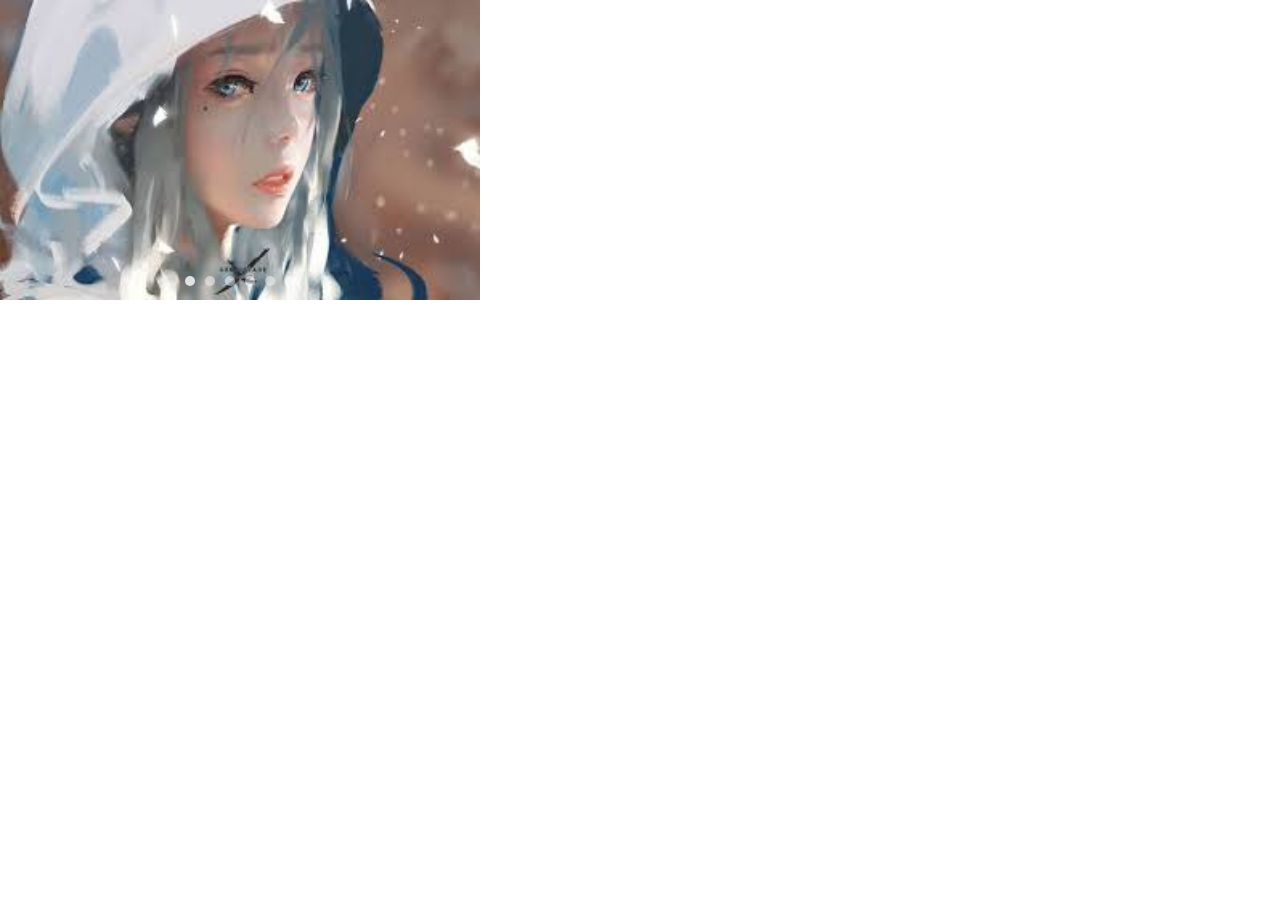
<file: carousel/index.html>
<!DOCTYPE html>
<html lang="en">
<head>
    <meta charset="UTF-8">
    <meta http-equiv="X-UA-Compatible" content="IE=edge">
    <meta name="viewport" content="width=device-width, initial-scale=1.0">
    <title>carousel</title>
    <link rel="stylesheet" href="./carousel.css">
</head>
<body>
    <div id="carousel"></div>
    <script src="./carousel.js"></script>
    <script>
        var carousel = new Carousel({
            wrap: document.getElementById("carousel"),
            urlArr: ['../canvas/image1.jpeg','../canvas/image1.jpeg','../canvas/image1.jpeg','../canvas/image1.jpeg','../canvas/image1.jpeg','../canvas/image1.jpeg']
        })
    </script>
</body>
</html>
</file>
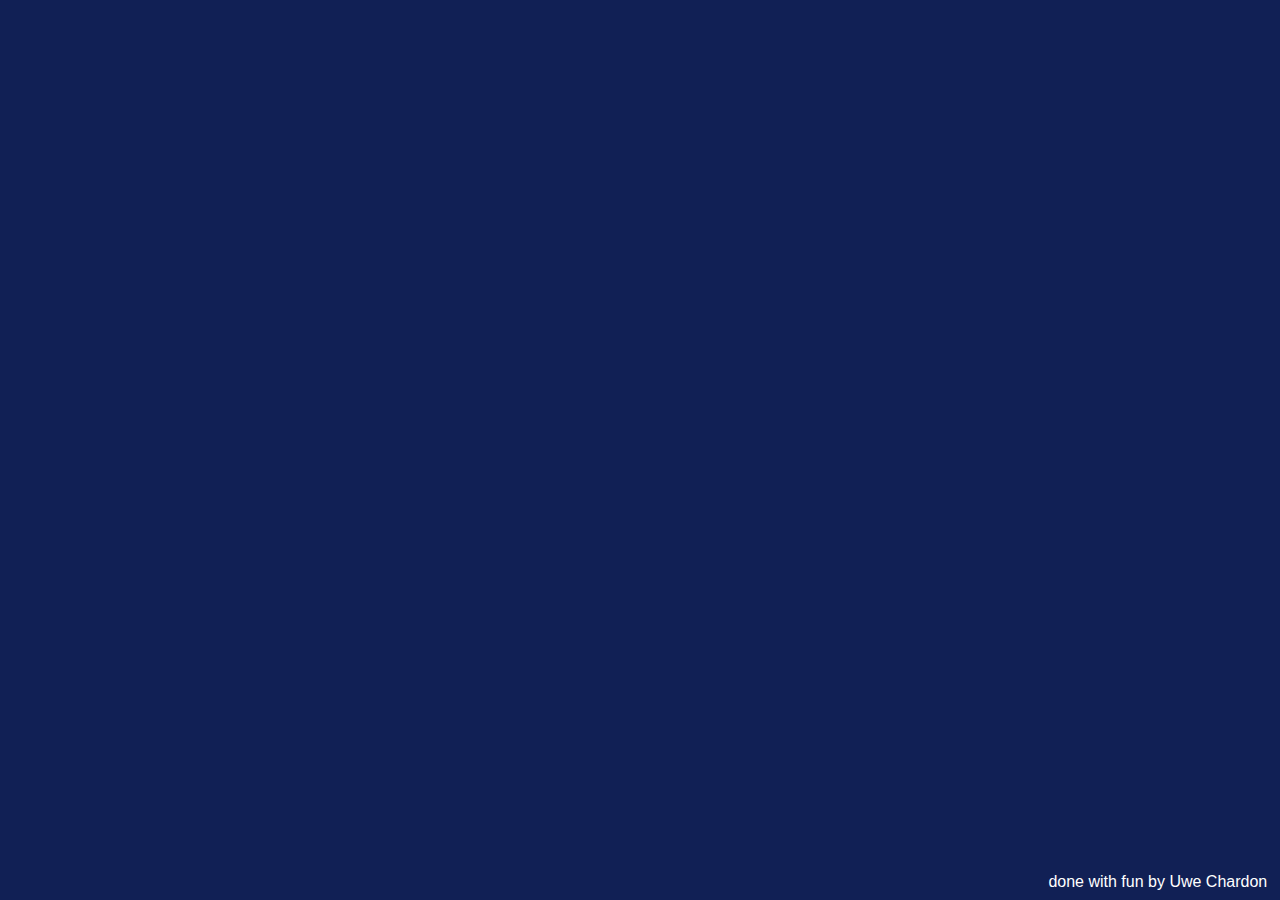
<file: Christmas/good/tree/index.html>
<!DOCTYPE html>
<html lang="en" >
<head>
  <meta charset="UTF-8">
  <title>Merry Christmas Tree</title>
  <link rel="stylesheet" href="./style.css">

</head>
<body>
<!-- partial:index.partial.html -->
<svg xmlns="http://www.w3.org/2000/svg" viewBox="0 0 170 230">
  <path class="top" style="--no: 1" d="m84.4 7.39 1.85 2.81 3.1 1.33-2.1 2.64-.3 3.36-3.16-1.18-3.29.75.15-3.37-1.73-2.9 3.25-.9z"  />
  <path style="--no: 2" d="m84.67 34.46-1.03-1.67-1.95-.1 1.27-1.48-.51-1.89 1.8.75L85.9 29l-.15 1.95 1.52 1.22-1.9.46z"  />
  <path style="--no: 3" d="m84.48 44.88-2.79-1.53-2.84 1.42.6-3.12-2.24-2.27 3.16-.4 1.46-2.82 1.36 2.88 3.14.52L84 41.73z"  />
  <path style="--no: 4" d="m90.24 45.43-1.46-.36-1.13 1-.1-1.5-1.3-.76 1.39-.57.32-1.48.97 1.16 1.5-.15-.79 1.28z"  />
  <path style="--no: 5" d="m80.37 49.82-1.09-.41-.95.66.06-1.16-.93-.7 1.12-.31.39-1.1.63.98 1.16.03-.72.9z"  />
  <path style="--no: 6" d="m75.25 53.39-.84-.6-.97.35.3-.99-.62-.81 1.03-.01.58-.85.32.98 1 .28-.84.62z"  />
  <path style="--no: 7" d="m84.85 57.69-2.11-1.54-2.46.87.8-2.48-1.58-2.07h2.6l1.48-2.15.8 2.48 2.51.75-2.1 1.53z"  />
  <path style="--no: 8" d="m94.09 54.3-1.93-.88-1.81 1.09.24-2.1-1.6-1.4 2.08-.41.83-1.95 1.04 1.84 2.1.2-1.43 1.55z"  />
  <path style="--no: 9" d="m72.5 60.61.5-1.87-1.26-1.47 1.94-.1 1-1.66.7 1.81 1.89.45-1.5 1.22.15 1.93-1.63-1.05z"  />
  <path style="--no: 10" d="m82.2 63.9-1.47-.5-1.24.93.02-1.54-1.26-.9 1.48-.45.46-1.48.89 1.26 1.54-.02-.92 1.24z"  />
  <path style="--no:  11" d="m86.5 63.08-.7-.46-.8.31.23-.81-.54-.65.84-.03.45-.72.3.8.82.2-.66.52z"  />
  <path style="--no: 12" d="m94.09 63.72-1.85-.85-1.74 1.04.24-2.02-1.53-1.34 2-.4.8-1.86.99 1.77 2.02.2-1.38 1.48z"  />
  <path style="--no: 13" d="M100.3 62.17 98.92 62 98 63.04l-.27-1.37-1.28-.56 1.22-.67.14-1.39 1.02.95 1.36-.3-.6 1.27z"  />
  <path style="--no: 14" d="m77.53 68.48-.8-.82-1.14.2.53-1.02-.55-1.02 1.14.19.8-.83.17 1.14 1.04.5-1.03.52z"  />
  <path style="--no: 15" d="m71.77 71.77-2.28-1.04L67.34 72l.3-2.49-1.9-1.65 2.46-.49.99-2.3 1.23 2.18 2.5.23-1.7 1.84z"  />
  <path style="--no: 16" d="m77.07 73.14-.54-.4-.64.2.22-.64-.4-.54.68.01.4-.55.2.65.64.2-.56.4z"  />
  <path style="--no: 17" d="m86.13 75.43-2-1.32-2.22.9.63-2.3-1.55-1.83 2.4-.12 1.26-2.03.85 2.24 2.32.57-1.87 1.5z"  />
  <path style="--no: 18" d="m92.35 70.67-.76-.3-.68.45.05-.81-.64-.5.8-.2.28-.78.43.7.82.03-.52.63z"  />
  <path style="--no: 19" d="m92.53 75.43-.46-.11-.35.31-.04-.47-.41-.24.44-.18.1-.46.3.36.48-.05-.25.4z"  />
  <path style="--no:  20" d="m99.02 72.32-1.46.18-.69 1.31-.62-1.34-1.46-.24 1.08-1-.22-1.47 1.3.72 1.32-.67-.29 1.46z"  />
  <path style="--no: 21" d="m104.05 70.95-.01 1.19.97.69-1.14.35-.35 1.14-.69-.97-1.2.01.72-.95-.38-1.13 1.13.38z"  />
  <path style="--no: 22" d="m88.96 78.26-.33-.21-.38.1.1-.39-.2-.33.39-.02.25-.3.14.37.37.14-.31.25z"  />
  <path style="--no: 23" d="m84.85 80.92-.95-.55-.99.47.23-1.07-.75-.8 1.09-.11.52-.96.45 1 1.07.2-.81.73z"  />
  <path style="--no: 24" d="m78.17 83.48-1.78-1.43-2.19.67.8-2.14-1.3-1.87 2.28.1L77.35 77l.61 2.2 2.16.75-1.9 1.25z"  />
  <path style="--no: 25" d="m69.76 82.1-.8-.08-.6.54-.16-.79-.7-.4.7-.4.17-.78.6.53.79-.08-.33.73z"  />
  <path style="--no: 26" d="m63.72 85.4-1.51-1.02-1.7.68.5-1.76-1.17-1.4 1.82-.07.98-1.54.63 1.7 1.77.46-1.44 1.13z"  />
  <path style="--no: 27" d="m68.84 86.5-.78.04-.4.68-.3-.73-.77-.18.6-.5-.06-.79.66.42.73-.3-.2.76z"  />
  <path style="--no: 28" d="m74.15 86.68-1.28-.25-.93.9-.15-1.29-1.15-.6 1.18-.55.21-1.28.89.96 1.28-.2-.63 1.14z"  />
  <path style="--no: 29" d="m79.82 88.6-.97-.39-.94.46.06-1.04-.72-.76 1.01-.25.5-.93.55.89 1.03.18-.67.8z"  />
  <path style="--no:  30" d="M86.59 88.69 85.2 87.4l-1.84.4.8-1.7-.96-1.63 1.87.23 1.25-1.41.36 1.85 1.72.75-1.64.91z"  />
  <path style="--no: 31" d="m93.54 85.3-.87.03-.56.66-.3-.81-.8-.33.69-.54.06-.86.72.49.84-.2-.24.83z"  />
  <path style="--no: 32" d="m98.02 87.5-.84.08-.42.74-.33-.78-.83-.17.63-.56-.1-.84.73.44.77-.36-.19.83z"  />
  <path style="--no: 33" d="m106.07 87.77-2.01-.63-1.66 1.3-.02-2.11-1.74-1.18 2-.67.58-2.02 1.25 1.7 2.1-.08-1.22 1.72z"  />
  <path style="--no: 34" d="m110.63 87.43-.58-.07-.44.39-.12-.58-.5-.3.51-.29.13-.57.44.4.58-.05-.25.53z"  />
  <path style="--no: 35" d="m99.85 90.98-.57-.15-.48.31-.04-.58-.45-.37.55-.2.2-.55.37.45.58.03-.31.5z"  />
  <path style="--no: 36" d="m94.63 94.27-1.77-.6-1.64.9.02-1.87-1.37-1.27 1.79-.56.79-1.7 1.08 1.53 1.86.22-1.12 1.5z"  />
  <path style="--no: 37" d="m86.5 97.74-1.97-1.17-2.2.68.51-2.24-1.32-1.87 2.28-.21 1.38-1.83.9 2.1 2.17.74-1.72 1.51z"  />
  <path style="--no: 38" d="m79.27 96.28-.63-.38-.7.2.16-.71-.41-.6.73-.07.45-.58.28.68.7.24-.56.48z"  />
  <path style="--no: 39" d="m75.7 96.92-1.33.16-.78 1.1-.56-1.22-1.29-.4.99-.91-.02-1.35 1.18.66 1.27-.43-.26 1.31z"  />
  <path style="--no:  40" d="m71.77 100.3-.36.08-.2.32-.18-.32-.36-.08.25-.28-.03-.37.33.15.35-.14-.05.37z"  />
  <path style="--no: 41" d="m67.38 102.04-1.68-1.26-2.07.4.68-2-1.02-1.85 2.1.04 1.45-1.54.62 2.01 1.9.9-1.72 1.21z"  />
  <path style="--no: 42" d="m61.16 100.85-1.92.1-1.22 1.48-.68-1.8-1.78-.7 1.5-1.2.11-1.92 1.6 1.06 1.86-.49-.5 1.85z"  />
  <path style="--no: 43" d="m54.64 103.5-.97-.26-.83.55-.06-1-.77-.63.93-.36.36-.93.63.77 1 .06-.55.84z"  />
  <path style="--no: 44" d="M64.09 105.8h-1.36l-.95.97-.43-1.28-1.22-.6 1.1-.82.2-1.34 1.1.79 1.34-.23-.4 1.3z"  />
  <path style="--no: 45" d="m68.75 105.24-.47.02-.32.34-.16-.44-.42-.2.37-.29.06-.47.39.27.46-.09-.13.45z"  />
  <path style="--no: 46" d="m75.15 106.52-1.48-.52-1.42.67.04-1.57-1.08-1.14 1.5-.44.76-1.38.9 1.29 1.54.29-.96 1.24z"  />
  <path style="--no: 47" d="m85.12 106.25-2.34.41-1.36 1.95-1.12-2.1-2.27-.7 1.65-1.71-.04-2.38 2.14 1.05 2.25-.77-.33 2.35z"  />
  <path style="--no: 48" d="m90.34 105.8-1.3-.23-1.08.75-.19-1.3-1.05-.8 1.18-.58.43-1.24.92.94 1.32.02-.62 1.17z"  />
  <path style="--no: 49" d="M92.07 108.35h-.34l-.23.25-.11-.32-.3-.15.27-.2.05-.34.27.2.34-.06-.1.32z"  />
  <path style="--no:  50" d="m98.48 105.43-1.85.44-.98 1.62-1-1.61-1.84-.44 1.22-1.45-.15-1.89 1.76.72 1.75-.72-.15 1.89z"  />
  <path style="--no: 51" d="m108.17 105.97-2.37.83-.66 2.42-1.52-1.99-2.5.12 1.43-2.06-.9-2.35 2.4.72 1.96-1.57.06 2.51z"  />
  <path style="--no: 52" d="m115.03 105.43-1.59.08-1.06 1.18-.57-1.48-1.45-.64 1.23-1 .17-1.59 1.33.87 1.55-.33-.4 1.53z"  />
  <path style="--no: 53" d="m117.77 103.96-.25-.18-.3.04.1-.3-.15-.28h.32l.22-.21.1.3.27.14-.25.18z"  />
  <path style="--no: 54" d="m110 108.54-.37-.05-.3.23-.07-.37-.3-.2.32-.19.1-.36.28.26.37-.01-.16.33z"  />
  <path style="--no: 55" d="m103.41 111.37-.29-.03-.22.19-.06-.29-.25-.15.25-.15.07-.28.22.2.3-.03-.12.27z"  />
  <path style="--no: 56" d="m100.49 111.92-2.07.88-.44 2.21-1.49-1.7-2.23.27 1.15-1.94-.94-2.04 2.2.5 1.65-1.53.2 2.25z"  />
  <path style="--no: 57" d="m90.8 112.47-.45-.28-.5.12.12-.5-.27-.45.52-.04.34-.4.2.5.48.2-.4.33z"  />
  <path style="--no: 58" d="m91.98 115.67-.47.01-.32.34-.16-.44-.42-.2.37-.28.06-.47.39.26.46-.08-.13.45z"  />
  <path style="--no: 59" d="m88.14 116.3-2.8.1-1.5 2.36-.96-2.63-2.7-.7 2.2-1.73-.17-2.8 2.32 1.58 2.6-1.02-.77 2.69z"  />
  <path style="--no:  60" d="m79.73 118.23-.3-.03-.22.19-.06-.29-.25-.15.25-.15.08-.28.21.19.3-.02-.12.27z"  />
  <path style="--no: 61" d="m76.9 115.49-1.12.07-.57.96-.42-1.03-1.09-.25.86-.71-.1-1.12.94.6 1.03-.45-.28 1.09z"  />
  <path style="--no: 62" d="m74.97 120.33-.43-.14-.4.2v-.46l-.32-.32.44-.14.2-.4.27.37.45.08-.27.36z"  />
  <path style="--no: 63" d="m69.21 121.8-1.76-2.05-2.68.29 1.4-2.3-1.1-2.47 2.63.63 2-1.8.22 2.68 2.33 1.34-2.48 1.04z"  />
  <path style="--no: 64" d="m65 122.34-.25.16-.06.28-.22-.19-.3.02.12-.27-.11-.26.29.02.22-.19.06.28z"  />
  <path style="--no: 65" d="m61.9 117.13-.63-.03-.38.5-.16-.6-.6-.21.53-.34.01-.63.49.4.6-.19-.22.59z"  />
  <path style="--no: 66" d="m61.62 122.16-1.17-.03-.69.94-.33-1.12-1.1-.36.96-.66v-1.17l.93.71 1.1-.36-.38 1.1z"  />
  <path style="--no: 67" d="m54.67 123.44-1.51-.57-1.48.66.08-1.61-1.09-1.2 1.56-.43.8-1.4.9 1.35 1.58.33-1.01 1.26z"  />
  <path style="--no: 68" d="m44.43 126.92-1.25-1.56-1.98.14 1.1-1.66-.75-1.84 1.92.53 1.52-1.28.09 1.98 1.69 1.06-1.87.7z"  />
  <path style="--no: 69" d="m50.1 127.28-.87-.25-.7.58-.03-.9-.76-.49.85-.3.22-.88.56.7.9-.05-.5.75z"  />
  <path style="--no:  70" d="m57.69 128.84-1.52-.06-.92 1.21-.4-1.46-1.45-.5 1.27-.84.02-1.52 1.2.94 1.45-.44-.53 1.42z"  />
  <path style="--no: 71" d="m60.52 130.03-.27-.11-.27.12.02-.3-.19-.21.28-.08.15-.25.16.25.28.06-.19.23z"  />
  <path style="--no: 72" d="m66.37 129.39-2.08-.67-1.73 1.35-.02-2.2-1.81-1.22 2.08-.7.6-2.1 1.3 1.77 2.2-.07-1.28 1.78z"  />
  <path style="--no: 73" d="m68.3 130.76.6-1.52-.9-1.36 1.62.1 1.02-1.27.4 1.58 1.53.57-1.38.87-.07 1.63-1.25-1.04z"  />
  <path style="--no: 74" d="m75.7 127.28-.7-.19-.56.47-.04-.73-.62-.39.69-.25.17-.71.46.57.73-.05-.4.6z"  />
  <path style="--no: 75" d="m76.25 132.13-.43-.06-.3.33-.08-.43-.4-.18.39-.2.04-.44.32.3.43-.1-.19.4z"  />
  <path style="--no: 76" d="m86.4 132.31-3.17-.8-2.46 2.16-.22-3.27-2.81-1.67 3.04-1.22.72-3.2 2.1 2.52 3.26-.3-1.75 2.78z"  />
  <path style="--no: 77" d="m89.42 132.22.07-.66-.4-.52.64-.13.37-.55.32.57.64.18-.44.49.03.66-.6-.27z"  />
  <path style="--no: 78" d="m93.35 127.37-1.33-.22-.93.97-.2-1.33-1.21-.6 1.2-.6.2-1.33.94.96 1.33-.23-.63 1.2z"  />
  <path style="--no: 79" d="m95.73 131.49-.44.06-.26.36-.2-.4-.42-.14.32-.3v-.45l.4.2.42-.13-.07.44z"  />
  <path style="--no:  80" d="m104.24 129.75-2.05.44-1.15 1.76-1.05-1.81-2.02-.54 1.4-1.57-.11-2.09 1.91.85 1.96-.75-.21 2.08z"  />
  <path style="--no: 81" d="m110.46 131.12-1.33-.08-.83 1.04-.33-1.3-1.25-.45 1.13-.71.05-1.34 1.03.86 1.28-.36-.5 1.23z"  />
  <path style="--no: 82" d="m111.46 126.46-.45-.4-.6.03.24-.56-.22-.56.6.06.47-.39.13.6.51.33-.52.3z"  />
  <path style="--no: 83" d="m120.6 130.03-2.54-.37-1.75 1.9-.44-2.54-2.34-1.08 2.28-1.2.3-2.56 1.85 1.8 2.52-.51-1.13 2.3z"  />
  <path style="--no: 84" d="m128.04 128.27-1.5-.13-.96 1.17-.34-1.47-1.4-.54 1.28-.78.09-1.5 1.14.98 1.46-.39-.59 1.4z"  />
  <path style="--no: 85" d="m113.02 134.42-.3-.87-.88-.25.74-.55-.04-.92.75.53.86-.32-.27.88.57.72-.92.01z"  />
  <path style="--no: 86" d="m107.26 137.8-1.85-.99-1.85.96.37-2.06-1.49-1.47 2.07-.28.94-1.87.91 1.88 2.07.32-1.51 1.45z"  />
  <path style="--no: 87" d="m97.38 140.73-1.9-.56-1.53 1.25-.06-1.97-1.67-1.07 1.87-.67.5-1.91 1.21 1.56 1.97-.11-1.1 1.63z"  />
  <path style="--no: 88" d="m89.7 140.36-.3-.05-.22.21-.04-.3-.27-.14.28-.13.05-.3.2.22.3-.05-.14.27z"  />
  <path style="--no: 89" d="m88.6 144.3-4.73.43-2.32 4.14-1.88-4.36-4.65-.92 3.56-3.14-.55-4.71 4.08 2.42 4.31-1.98-1.04 4.63z"  />
  <path style="--no:  90" d="m71.77 142.28-1.03.51-.17 1.14-.8-.82-1.14.2.53-1.03-.53-1.02 1.13.2.81-.83.17 1.14z"  />
  <path style="--no: 91" d="m76.25 148.96-1.93.48-.7 1.86-1.05-1.69-1.99-.09 1.28-1.52-.53-1.92 1.85.75 1.66-1.1-.14 1.99z"  />
  <path style="--no: 92" d="m67.65 149.78-.65-.08-.44.49-.12-.65-.6-.27.58-.31.07-.66.48.46.64-.14-.28.6z"  />
  <path style="--no: 93" d="m62.26 151.15-2.35-2.29-3.22.64 1.45-2.95-1.6-2.87 3.25.48 2.23-2.41.56 3.24 2.98 1.37-2.91 1.53z"  />
  <path style="--no: 94" d="m56.04 152.43-.33.03-.16.28-.12-.3-.32-.07.24-.21-.03-.33.28.18.3-.14-.08.32z"  />
  <path style="--no: 95" d="M53.39 147.68h-1.22l-.7 1-.37-1.17-1.17-.35.99-.72-.03-1.22.99.73 1.15-.4-.38 1.15z"  />
  <path style="--no: 96" d="m51.2 152.43-.39.06-.17.34-.17-.35-.38-.05.28-.27-.06-.38.34.18.34-.17-.07.37z"  />
  <path style="--no: 97" d="m40.22 154.26 1.1-3.39-2.16-2.83h3.56l2.02-2.93 1.1 3.4 3.42 1-2.89 2.1.1 3.57-2.89-2.1z"  />
  <path style="--no: 98" d="m32.08 152.07.89 1.12 1.43-.1-.8 1.19.54 1.32-1.38-.38-1.09.92-.06-1.43-1.22-.75 1.34-.5z"  />
  <path style="--no: 99" d="m26.77 157.46-.1-.9-.8-.42.82-.37.16-.9.61.67.9-.12-.45.78.4.81-.89-.17z"  />
  <path style="--no:  100" d="m38.02 158.1-.73-.65-.95.23.4-.9-.52-.84.98.1.64-.74.2.96.9.37-.84.5z"  />
  <path style="--no: 101" d="m33.45 160.12-.46-.39-.57.17.22-.56-.33-.5.6.04.36-.47.15.58.56.2-.5.33z"  />
  <path style="--no: 102" d="m45.89 161.12-1.98-.17-1.1 1.66-.44-1.94-1.92-.52 1.7-1.03-.09-1.98 1.5 1.3 1.86-.7-.78 1.83z"  />
  <path style="--no: 103" d="m50.83 157.46-.87.3-.25.88-.55-.74-.92.04.53-.75-.32-.86.88.27.72-.57.01.92z"  />
  <path style="--no: 104" d="m57.5 162.59-1.83-2.43-3.15.14 1.75-2.5-1.1-2.95 2.9.89 2.47-1.96.05 3.03 2.63 1.75-2.87.99z"  />
  <path style="--no: 105" d="M64.91 162.22h-.81l-.47.66-.25-.77-.78-.24.67-.47-.02-.82.66.48.76-.26-.25.77z"  />
  <path style="--no: 106" d="m67.38 157-.7-.05-.45.55-.17-.7-.66-.25.6-.37.05-.7.54.46.68-.18-.27.65z"  />
  <path style="--no: 107" d="m69.58 162.86-.9-.44-.87.49.14-.99-.73-.67.98-.17.42-.9.47.87.98.12-.69.71z"  />
  <path style="--no: 108" d="m77.44 162.4-2.41-.9-2.12 1.47.12-2.58-2.05-1.56 2.48-.68.85-2.44 1.42 2.16 2.57.05-1.6 2.01z"  />
  <path style="--no: 109" d="m84.48 162.13-1.25.07-.64 1.07-.46-1.16-1.22-.28.97-.8-.11-1.25 1.05.68 1.16-.49-.32 1.21z"  />
  <path style="--no:  110" d="m95.37 162.04-3.96-1.44-3.43 2.45.14-4.2-3.38-2.5 4.04-1.17 1.33-4 2.36 3.49 4.21.03-2.58 3.32z"  />
  <path style="--no: 111" d="m103.14 162.22-1.46-1.04-1.69.61.54-1.7-1.1-1.42 1.79-.02 1-1.48.57 1.7 1.73.49-1.44 1.07z"  />
  <path style="--no: 112" d="m100.58 164.78-.25.05-.1.23-.12-.21-.25-.02.17-.19-.06-.24.23.1.21-.13-.02.25z"  />
  <path style="--no: 113" d="m105.15 155.09-1 .15-.44.92-.47-.9-1-.14.72-.72-.19-1 .91.46.9-.48-.17 1z"  />
  <path style="--no: 114" d="M105.6 165.15h-.4l-.23.33-.13-.39-.39-.12.34-.24-.01-.4.33.24.38-.14-.13.4z"  />
  <path style="--no: 115" d="m117.96 160.85-3.27 1.34-.75 3.45-2.28-2.7-3.52.36 1.86-3-1.43-3.23 3.44.83 2.63-2.35.26 3.52z"  />
  <path style="--no: 116" d="m120.79 157.74-.87-.52-.92.42.23-.99-.68-.74 1-.1.5-.87.4.93.99.2-.76.66z"  />
  <path style="--no: 117" d="m127.56 164.69-2.25-1.13-2.2 1.22.37-2.49-1.83-1.72 2.48-.4 1.07-2.28 1.15 2.23 2.5.3-1.77 1.8z"  />
  <path style="--no: 118" d="m131.3 157.74-.29-.47-.55-.01.35-.43-.15-.53.51.2.46-.3-.04.54.44.34-.53.14z"  />
  <path style="--no: 119" d="m144.3 163.23-4.38.05-2.43 3.64-1.4-4.14-4.22-1.19 3.5-2.62-.16-4.37 3.57 2.53 4.1-1.52-1.3 4.18z"  />
  <path style="--no:  120" d="m132.4 167.16-.6-.25-.53.35.05-.64-.5-.4.62-.16.24-.6.33.55.65.03-.42.5z"  />
  <path style="--no: 121" d="m125.36 169.81-.13-.95-.86-.43.87-.42.14-.95.67.7.95-.16-.46.84.44.86-.94-.17z"  />
  <path style="--no: 122" d="m122.71 171.55-2.41-.37-1.67 1.78-.4-2.4-2.22-1.04 2.17-1.13.3-2.42 1.75 1.71 2.4-.46-1.1 2.19z"  />
  <path style="--no: 123" d="m104.6 174.2-2.22-.8-1.92 1.38.07-2.36-1.9-1.4 2.27-.66.74-2.24 1.33 1.95 2.36.01-1.45 1.87z"  />
  <path style="--no: 124" d="m114.48 176.67-2.6-.75-2.1 1.72-.09-2.7-2.28-1.46 2.54-.93.68-2.62 1.67 2.14 2.7-.17-1.51 2.25z"  />
  <path style="--no: 125" d="m102.87 179.05-.68-.14-.5.48-.08-.7-.61-.32.63-.28.12-.68.47.5.69-.09-.35.6z"  />
  <path style="--no: 126" d="m96.65 176.58-2.6 1.75-.02 3.13-2.46-1.93-2.99.95 1.07-2.94-1.82-2.55 3.13.1 1.85-2.5.87 3z"  />
  <path style="--no: 127" d="m85.3 184.63-5.13-.38-3.22 4-1.22-4.99-4.81-1.82 4.37-2.71.25-5.14 3.93 3.32 4.96-1.35-1.94 4.76z"  />
  <path style="--no: 128" d="m70.4 178.68-.49-.3-.52.23.13-.56-.38-.42.57-.05.3-.5.2.54.57.12-.44.37z"  />
  <path style="--no: 129" d="m67.01 188.83-1.7-1.8-2.45.38 1.2-2.17-1.13-2.21 2.44.45 1.76-1.74.31 2.45 2.2 1.13-2.23 1.07z"  />
  <path style="--no:  130" d="m58.97 190.02.13-.4-.25-.35h.43l.25-.34.12.4.41.13-.35.25v.43l-.34-.26z"  />
  <path style="--no: 131" d="m58.78 186.36-2.35-.93-2.11 1.41.16-2.53-2-1.57 2.46-.63.88-2.38 1.36 2.14 2.53.1-1.62 1.95z"  />
  <path style="--no: 132" d="m54.3 190.75-.7-.05-.45.54-.16-.69-.66-.25.6-.37.04-.7.54.45.68-.18-.27.66z"  />
  <path style="--no: 133" d="m47.8 186-.48-.17-.41.31v-.51l-.42-.3.5-.16.15-.49.3.42h.51l-.3.4z"  />
  <path style="--no: 134" d="m49.36 191.12-1.52.34-.58 1.45-.8-1.34-1.55-.1 1.02-1.17-.38-1.52 1.44.62 1.32-.83-.15 1.55z"  />
  <path style="--no: 135" d="m41.59 192.22-3.23.17-1.7 2.76-1.16-3.02-3.15-.75 2.52-2.04-.26-3.23 2.72 1.76 2.99-1.24-.83 3.13z"  />
  <path style="--no: 136" d="m28.42 191.4-.22.1-.03.24-.17-.17-.24.04.11-.22-.11-.21.24.04.17-.17.03.24z"  />
  <path style="--no: 137" d="m30.25 197.25-1.17-.04-.69.95-.33-1.12-1.1-.37.96-.66v-1.17l.93.72 1.1-.36-.38 1.1z"  />
  <path style="--no: 138" d="m23.4 192.5-.17-.47-.47-.13.39-.3-.02-.49.4.28.46-.17-.15.47.31.38-.49.01z"  />
  <path style="--no: 139" d="m20.46 202.37-3.79-2.2-3.95 1.89.91-4.29-3-3.18 4.35-.45 2.1-3.85 1.77 4 4.3.8-3.25 2.94z"  />
  <path style="--no:  140" d="m8.94 202.44-1.27-1.06-1.6.44.63-1.54-.92-1.38 1.66.11 1.03-1.3.4 1.61 1.55.59-1.4.87z"  />
  <path style="--no: 141" d="m27.78 203.65-1.65-.6-1.44 1.01.07-1.76-1.42-1.05 1.7-.48.56-1.67.98 1.46 1.76.02-1.08 1.39z"  />
  <path style="--no: 142" d="m39.85 203.92-2.3.26-1.1 2.05-.96-2.11-2.3-.41 1.72-1.57-.31-2.3 2.02 1.14 2.09-1.01-.47 2.28z"  />
  <path style="--no: 143" d="m46.8 200.26-1.4-.25-1.02 1.02-.2-1.42-1.27-.64 1.29-.63.21-1.41 1 1.03 1.41-.23-.68 1.26z"  />
  <path style="--no: 144" d="m46.07 207.12-.21-.43-.48-.07.34-.34-.08-.48.43.23.43-.23-.08.48.35.34-.48.07z"  />
  <path style="--no: 145" d="m51.47 207.76-.46-.1-.36.31-.03-.47-.41-.24.43-.18.1-.47.31.37.47-.05-.24.4z"  />
  <path style="--no: 146" d="m63.81 206.12-4.53-.27-2.8 3.58-1.14-4.4-4.27-1.54 3.83-2.45.15-4.54 3.51 2.88 4.36-1.25-1.65 4.23z"  />
  <path style="--no: 147" d="m66.83 205.11-.3-.19-.32.14.09-.35-.23-.26.35-.02.18-.3.13.32.35.08-.28.23z"  />
  <path style="--no: 148" d="m70.03 208.77 1.06-4.31-2.96-3.32 4.43-.33 2.24-3.83 1.68 4.1 4.34.95-3.39 2.87.44 4.42-3.77-2.34z"  />
  <path style="--no: 149" d="m81.74 199.99-.73-.8-1.07.16.53-.94-.47-.96 1.05.2.78-.74.12 1.07.95.5-.98.45z"  />
  <path style="--no:  150" d="m81.92 207.67-.4-.27-.46.18.14-.47-.32-.38.5-.02.26-.41.16.46.48.12-.39.3z"  />
  <path style="--no: 151" d="m99.94 203.83-4.63 2.7-.41 5.33-4-3.57-5.2 1.26 2.17-4.9-2.81-4.56 5.33.55 3.47-4.08 1.12 5.23z"  />
  <path style="--no: 152" d="m102.23 211.42-1.36-.41-1.11.88-.03-1.42-1.18-.78 1.34-.46.38-1.37.86 1.13 1.41-.06-.81 1.16z"  />
  <path style="--no: 153" d="m103.14 202.46-1-1.06-1.44.22.7-1.28-.65-1.3 1.43.26 1.04-1.02.18 1.45 1.3.67-1.32.62z"  />
  <path style="--no: 154" d="m108.17 209.6-1-.66-1.11.45.31-1.16-.77-.91 1.2-.06.63-1.02.42 1.12 1.17.29-.94.75z"  />
  <path style="--no: 155" d="m113.1 210.78-.5.05-.26.46-.2-.48-.52-.1.4-.34-.07-.51.44.26.47-.22-.1.5z"  />
  <path style="--no: 156" d="m113.2 206.67-2.24-2.9-3.65.21 2.06-3.02-1.33-3.41 3.51 1.02 2.84-2.31.1 3.66 3.08 1.97-3.44 1.24z"  />
  <path style="--no: 157" d="m119.78 209.96-1.1-.33-.91.73-.03-1.16-.97-.64 1.1-.38.3-1.12.7.92 1.16-.06-.66.95z"  />
  <path style="--no: 158" d="m122.62 201.45-.25.06-.09.23-.13-.22-.25-.02.17-.18-.06-.25.23.1.21-.13-.02.25z"  />
  <path style="--no: 159" d="m133.78 209.96-4.32-.78-3.09 3.1-.59-4.34-3.91-1.98 3.95-1.9.67-4.33 3.03 3.17 4.33-.7-2.08 3.86z"  />
  <path style="--no: 160" d="m139.63 202.19-.87-.25-.7.57-.03-.9-.76-.49.85-.3.23-.88.55.71.9-.05-.5.74z"  />
  <path style="--no: 161" d="m139.81 212.89-1.38-1.02-1.61.57.53-1.63-1.03-1.36h1.71l.98-1.4.52 1.63 1.64.5-1.4 1z"  />
  <path style="--no: 162" d="m154.08 209.41-5.13-.65-3.44 3.86-.97-5.08-4.73-2.09 4.53-2.49.52-5.14 3.77 3.54 5.05-1.1-2.2 4.68z"  />
  <path style="--no: 163" d="m156.18 207.67-.3-.05-.21.21-.04-.3-.27-.14.27-.13.05-.3.21.22.3-.04-.14.26z"  />
  <path style="--no: 164" d="m164.5 206.67-2.9-.67-2.2 2.01-.25-2.96-2.6-1.47 2.74-1.17.6-2.91 1.95 2.24 2.96-.34-1.53 2.56z"  />
  <path style="--no: 165" d="m162.59 210.6-.36-.3-.44.12.17-.43-.25-.39.46.04.3-.36.1.45.43.17-.39.24z" />
</svg>
<!-- partial -->
  
</body>
</html>
</file>
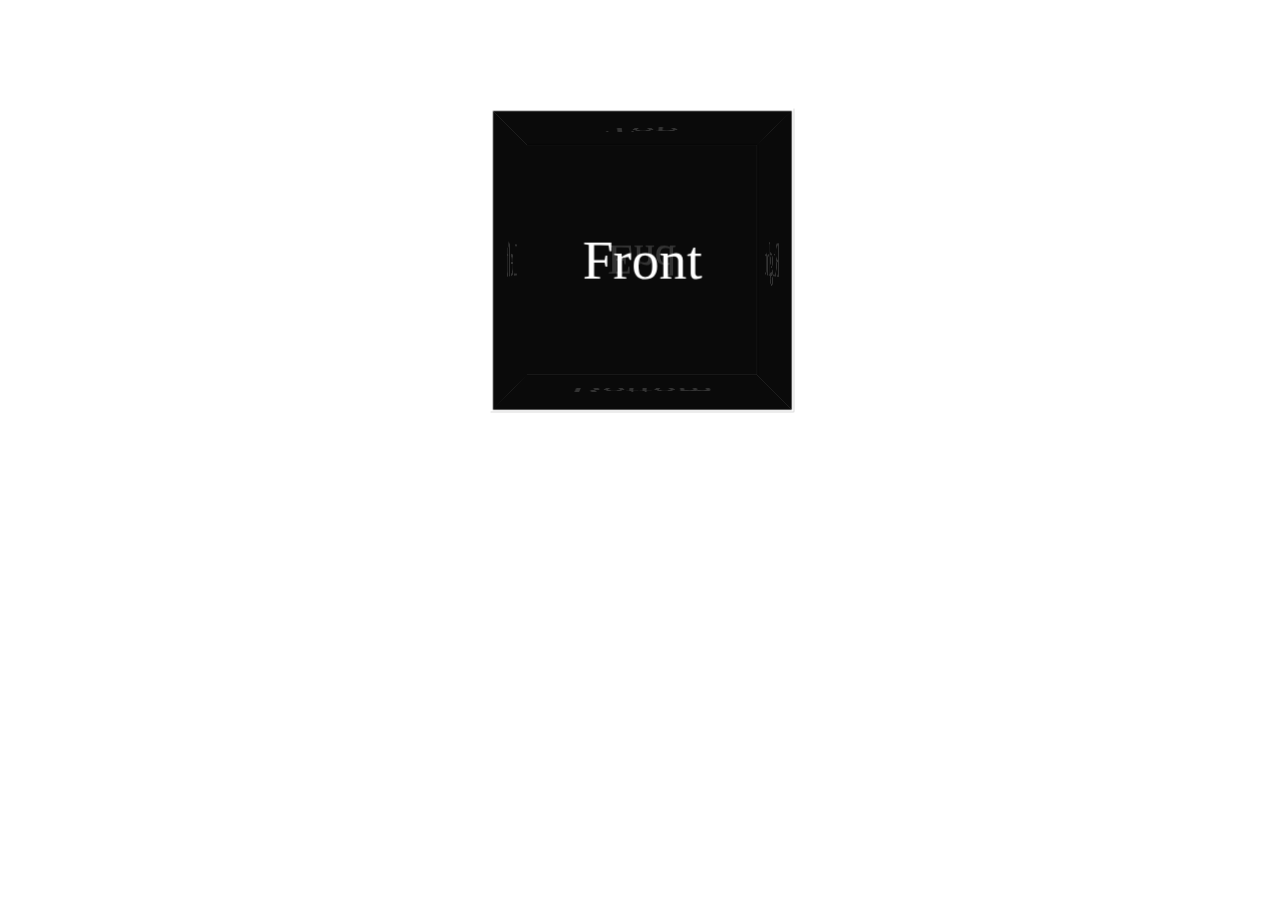
<file: 3Dbox.html>
<!DOCTYPE html>
<html lang="en">
<head>
    <meta charset="UTF-8">
    <meta http-equiv="X-UA-Compatible" content="IE=edge">
    <meta name="viewport" content="width=device-width, initial-scale=1.0">
    <title>3dBox</title>
    <style>
        .wrap{
            width: 260px;
            height: 260px;
            margin: 128px auto;
            perspective: 1000px;
        }

        .cube{
            width: 100%;
            height: 100%;
            transform-style: preserve-3d;
            position: relative;
            animation: spin 5s ease-in-out;
        }

        .cube>div{
            width: 100%;
            height: 100%;
            position: absolute;
            top: 0;
            left: 0;
            background-color: rgba(0, 0, 0, .8);
            text-align: center;
            line-height: 260px;
            color: #fff;
			font-size: 48px;
			border: 2px solid #fff;
            user-select: none;
        }

        @keyframes spin {
            0% {
                transform: rotateX(0) rotateY(0) rotateZ(0);
            }
            100% {
                transform: rotateX(360deg) rotateY(360deg) rotateZ(360deg);
            }
        }

        .front{
            transform: translateZ(130px);
        }

        .end{
            transform: rotateX(180deg) translateZ(130px);
        }

        .left{
            transform: rotateY(-90deg) translateZ(130px);
        }

        .right{
            transform: rotateY(90deg) translateZ(130px);
        }

        .top{
            transform: rotateX(90deg) translateZ(130px);
        }

        .bottom{
            transform: rotateX(-90deg) translateZ(130px);
        }
    </style>
</head>
<body>
    <div class="wrap">
        <div class="cube">
            <div class="front">Front</div>
            <div class="end">End</div>
            <div class="left">Left</div>
            <div class="right">Right</div>
            <div class="top">Top</div>
            <div class="bottom">Bottom</div>
        </div>
    </div>

    <script>
        setTimeout(() => {
            let cube = document.querySelector('.cube'),
                downX, downY, moveX, moveY, tempX, tempY, degX = 0, degY = 0;
            window.onmousedown = function(e) {
                e = e || event;
                downX = e.clientX;
                downY = e.clientY;

                window.onmousemove = function(e) {
                    e = e || event;
                    moveX = e.clientX - downX;
                    moveY = e.clientY - downY;

                    tempX = degX + moveX / 5;
                    tempY = degY - moveY / 5;

                    cube.style.transform = 'rotateX(' + tempY + 'deg) rotateY(' + tempX + 'deg)';
                }
            }

            window.onmouseup = function(e) {
                e = e || event;
                degX += moveX / 5;
                degY += - moveY / 5;
                window.onmousemove = null;
            }

            !function() {
                let n = 1000;
                let wrap = document.querySelector('wrap');
                wrap.style.perspective = n + 'px';
                window.onmousewheel = function(e) {
                    e = e || event;
                    if(e.wheelDelta) {
                        if(e.wheelDelta > 0) {
                            wrap.style.perspective = n - 50 + 'px';
                            if(n > 350) {
                                n = n - 50;
                            }
                        }
                        if(e.wheelDelta < 0) {
                            wrap.style.perspective = n + 50 + 'px';
                            n += 50;
                        }
                    }
                }
            }
        }, 5000);
    </script>
</body>
</html>
</file>
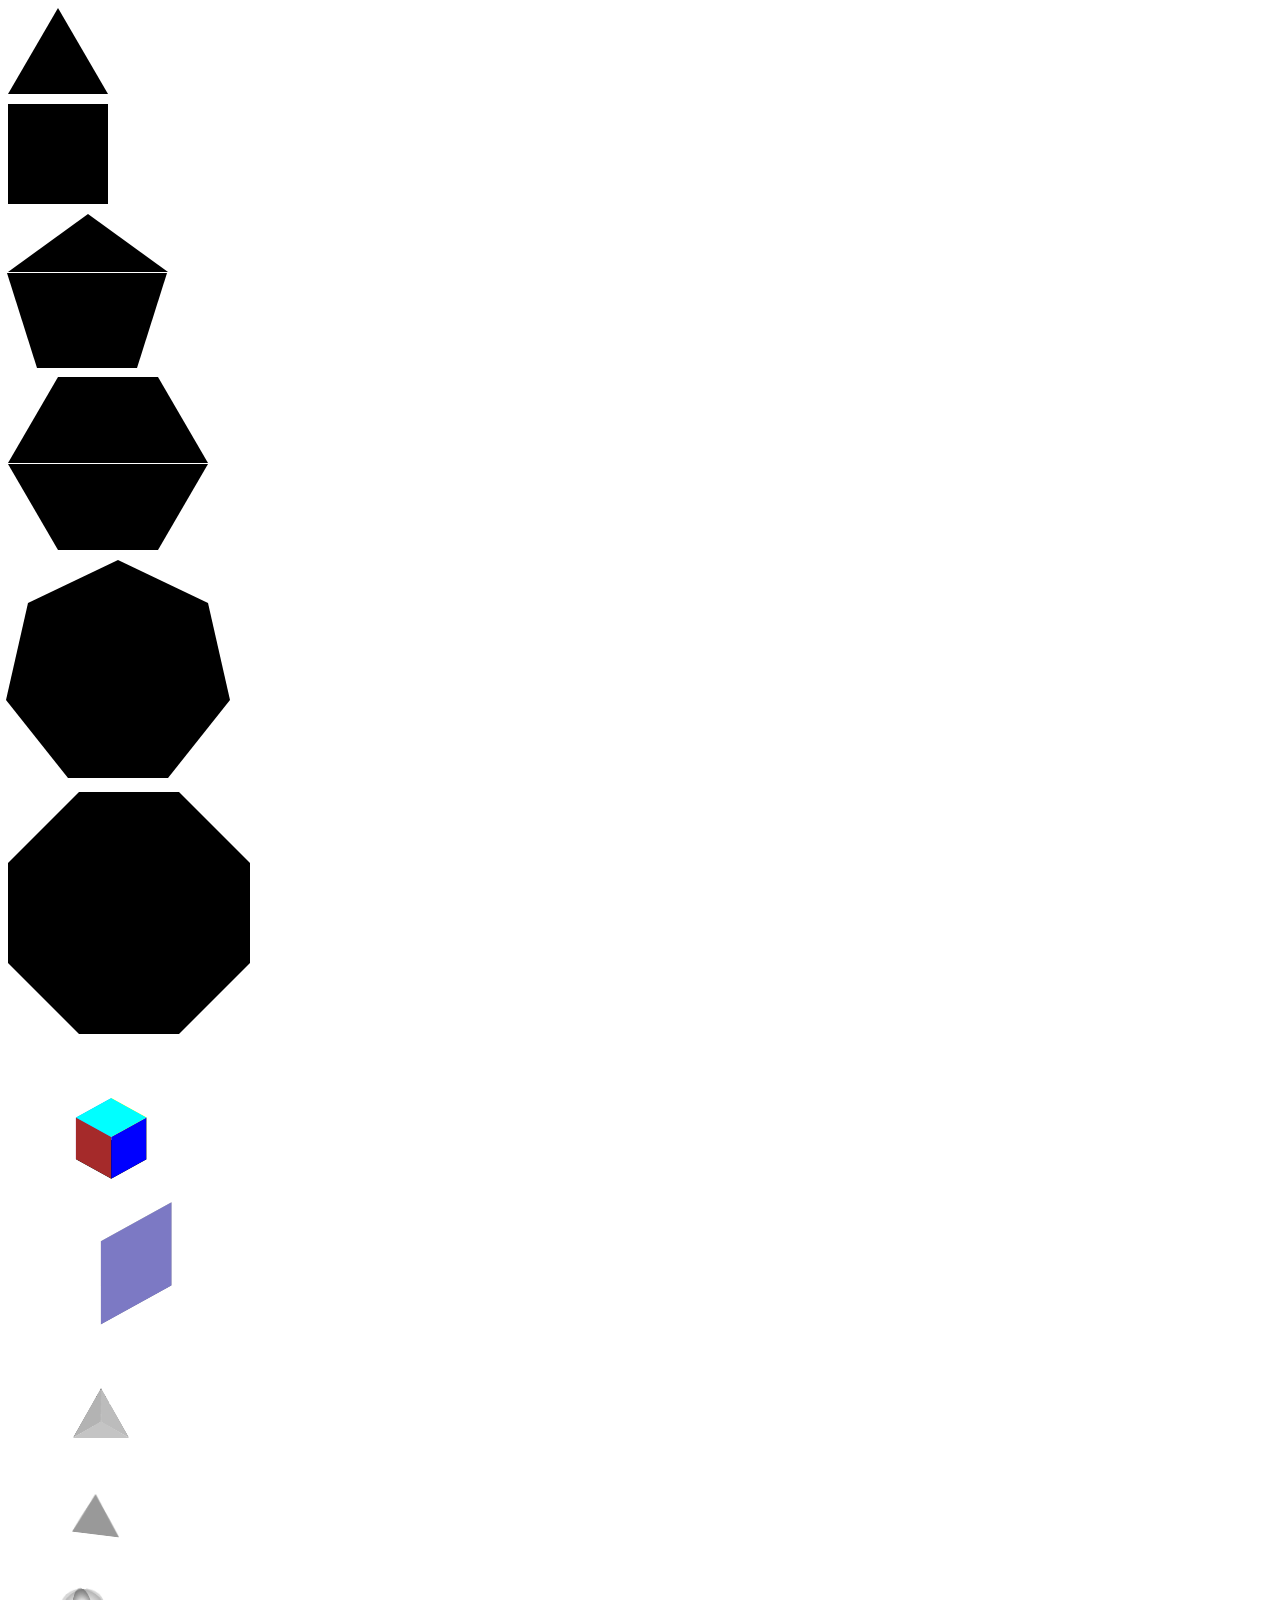
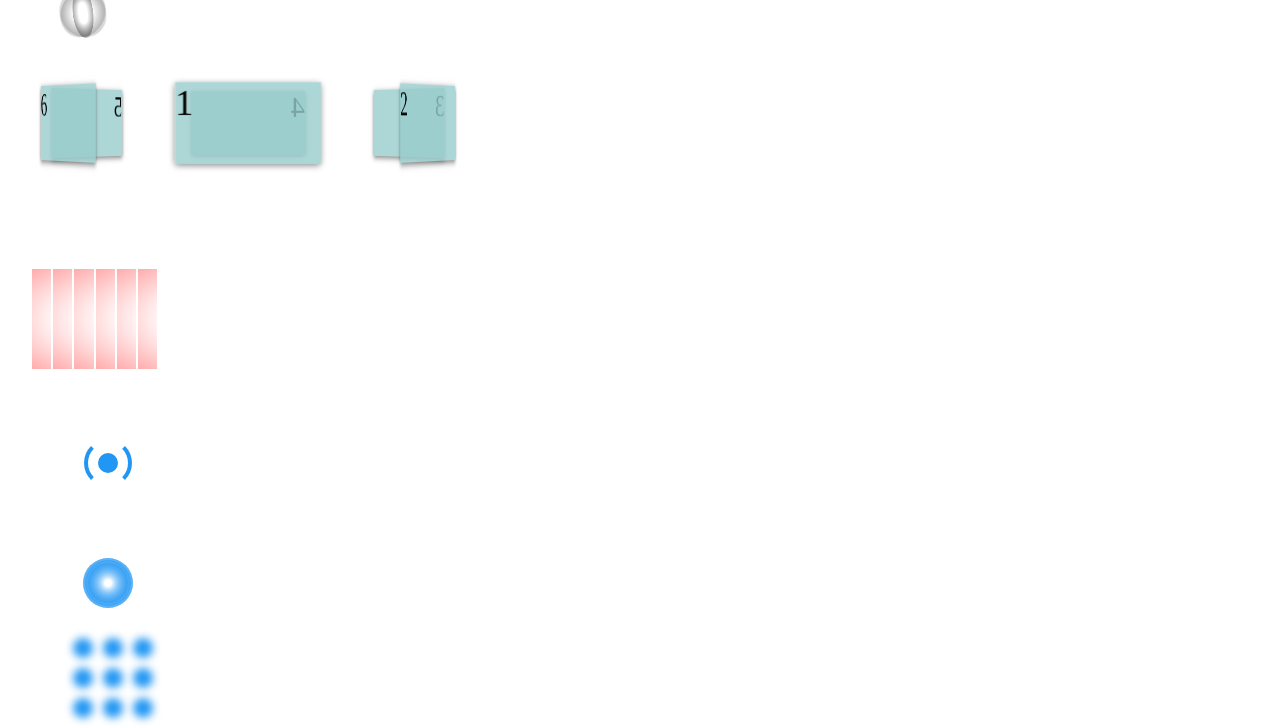
<file: css3.html>
<!DOCTYPE html>
<html lang="en">
<head>
    <meta charset="UTF-8">
    <meta http-equiv="X-UA-Compatible" content="IE=edge">
    <meta name="viewport" content="width=device-width, initial-scale=1.0">
    <title>css3</title>
    <link rel="stylesheet" href="./style.css">
</head>
<body>
    <div class="demo-regular">
        <!--正几何边形-->
        
        <!--正三边形-->
        <div class="triangle"></div>

        <!--正四边形-->
        <div class="rect"></div>

        <!--正五边形-->
        <div class="pentagon"></div>

        <!--正六边形-->
        <div class="six"></div>

        <!--正七边形-->
        <div class="seven"></div>

        <!--正八边形-->
        <div class="eight"></div>
    </div>
    <div class="demo-cube">
        <!--立方体-->
        <ul class="cube-inner">
            <li class="top"></li>
            <li class="bottom"></li>
            <li class="front"></li>
            <li class="back"></li>
            <li class="right"></li>
            <li class="left"></li>
        </ul>

        <ul class="cube-inner1">
            <li class="top"></li>
            <li class="bottom"></li>
            <li class="front"></li>
            <li class="back"></li>
            <li class="right"></li>
            <li class="left"></li>
        </ul>

        <!--正四面体-->
        <ul class="cones-inner">
            <li class="bottom"></li>
            <li class="front"></li>
            <li class="right"></li>
            <li class="left"></li>
        </ul>

        <ul class="cones-inner1">
            <li class="front"></li>
            <li class="left"></li>
            <li class="right"></li>
            <li class="bottom"></li>
        </ul>

        <!--球体-->
        <ui class="sphere-inner">
            <li class="a"></li>
            <li class="b"></li>
            <li class="c"></li>
            <li class="d"></li>
        </ui>

        <!-- 3d照片墙 -->
        <div class="demo-perspective-photo">
            <div id="stage">
                <div id="container">
                    <!-- 此处可上传自己的图片 -->
                    <!--        <img src="../static/images/1.png" class='piece' style="-webkit-transform: rotateY(0deg) translateZ(196px);">
                    <img src="../static/images/2.png" class='piece' style="-webkit-transform: rotateY(60deg) translateZ(196px);">
                    <img src="../static/images/3.png" class='piece' style="-webkit-transform: rotateY(120deg) translateZ(196px);">
                    <img src="../static/images/1.png" class='piece' style="-webkit-transform: rotateY(180deg) translateZ(196px);">
                    <img src="../static/images/2.png" class='piece' style="-webkit-transform: rotateY(240deg) translateZ(196px);">
                    <img src="../static/images/4.png" class='piece' style="-webkit-transform: rotateY(300deg) translateZ(196px);">
                    -->
                    <!-- 此处使用div代替 -->
                    <div class='example' style="">1</div>
                    <div class='example' style="">2</div>
                    <div class='example' style="">3</div>
                    <div class='example' style="">4</div>
                    <div class='example' style="">5</div>
                    <div class='example' style="">6</div>
                </div>
            </div>
        </div>

        <!-- <div class="threeDPhotoWall">
            <div class="container">
                <div class="photo">1</div>
                <div class="photo">2</div>
                <div class="photo">3</div>
                <div class="photo">4</div>
                <div class="photo">5</div>
                <div class="photo">6</div>
            </div>
        </div> -->

        <!-- music-->
        <div class="demo-music">
            <div class='music'>
                <ul id="waves" class="movement">
                    <li class="li1"><span class='ani-li'></span></li>
                    <li class="li2"><span class='ani-li'></span></li>
                    <li class="li3"><span class='ani-li'></span></li>
                    <li class="li4"><span class='ani-li'></span></li>
                    <li class="li5"><span class='ani-li'></span></li>
                    <li class="li6"><span class='ani-li'></span></li>
                </ul>
                <div class='music-state'></div>
            </div>
        </div>

        <div class="demo-loading">
            <div class='demo6'>
              <div class='demo6-x'>
                <div class='demo6-y'></div>
              </div>
            </div>
      
            <div class='demo8'>
              <div class='demo8-x'></div>
              <div class='demo8-y'></div>
              <div class='demo8-z'></div>
              <div class='demo8-m'></div>
            </div>
      
            <div class='demo10'>
              <div class='demo10-a'></div>
              <div class='demo10-b'></div>
              <div class='demo10-c'></div>
              <div class='demo10-d'></div>
              <div class='demo10-e'></div>
              <div class='demo10-f'></div>
              <div class='demo10-g'></div>
              <div class='demo10-h'></div>
              <div class='demo10-i'></div>
            </div>
          </div>
    </div>
</body>
</html>
</file>
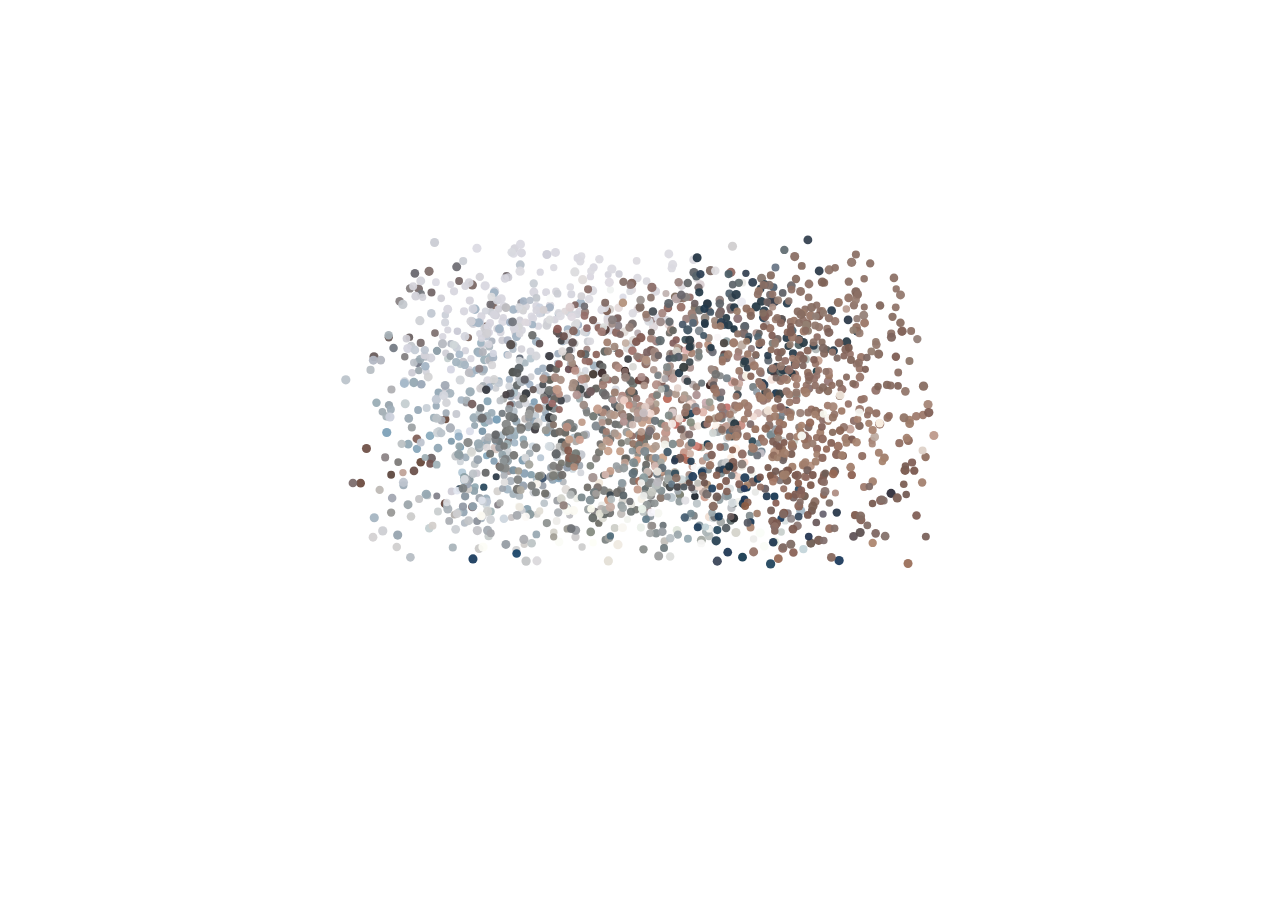
<file: canvas/partical.html>
<!DOCTYPE html>
<html lang="en">
<head>
    <meta charset="UTF-8">
    <meta http-equiv="X-UA-Compatible" content="IE=edge">
    <meta name="viewport" content="width=device-width, initial-scale=1.0">
    <title>partical</title>
</head>
<body>
    <canvas id="partical-canvas" width="1000px" height="500px"></canvas>

    <script>
        function Partical({wrap, imgsUrl, radius}) {
            this.wrap = wrap;
            this.ctx = wrap.getContext("2d");
            this.imgsUrl = imgsUrl;
            this.imgsObj = [];
            this.radius = radius;
            this.index = 0;
            this.initz = 300;
            this.dots = [];
            this.init();
        }

        Partical.prototype = {
            constructor: Partical,
            init: function() {
                this.wrap.style.marginLeft = "calc(50vw - 500px)";
                this.wrap.style.marginTop = "calc(50vh - 300px)";

                if(this.wrap.width > 500 || this.wrap.height > 300) 
                    this.radius >=4 ? this.radius = this.radius : this.radius = 4;
                else 
                    this.radius >=2 ? this.radius = this.radius : this.radius = 2;

                let promiseArr = this.imgsUrl.map(imgUrl => {
                    return new Promise((resolve, reject) => {
                        var imgObj = new Image();
                        imgObj.onload = () => {
                            this.imgsObj.push(imgObj);
                            resolve();
                        }
                        imgObj.src = imgUrl;
                        imgObj.crossOrigin = "Anonymous";
                    })
                })

                Promise.all(promiseArr).then(() => {
                    this.picLoop();
                })
            },
            picLoop: function() {
                this.dots = [];
                this.drawPic();
                this.toParticle();
                this.combineAnimate();
                this.index === this.imgsUrl.length - 1 ? this.index = 0 : this.index++;
            },
            drawPic: function() {
                this.ctx.clearRect(0, 0, this.wrap.width, this.wrap.height);
                let imgObj = this.imgsObj[this.index];

                if(imgObj.width > imgObj.height) {
                    ImgScale = imgObj.height /imgObj.width;
                    imgObj.width = this.wrap.width * .5;
                    imgObj.height = imgObj.width * ImgScale;
                }else {
                    ImgScale = imgObj.width / imgObj.height;
                    imgObj.height = this.wrap.height * .7;
                    imgObj.width = imgObj.height * ImgScale;
                }

                this.ctx.drawImage(imgObj, this.wrap.width / 2 - imgObj.width / 2, this.wrap.height / 2 - imgObj.height / 2, imgObj.width, imgObj.height)
            },
            toParticle: function() {
                let imageData = this.ctx.getImageData(0, 0, this.wrap.width, this.wrap.height);
                let data = imageData.data;
                for(let x = 0; x < imageData.width; x += this.radius * 2) {
					for(let y = 0; y < imageData.height; y += this.radius * 2) {
						let i = (x + y * this.wrap.width) * 4;
						if(data[i+3] !== 0 && data[i] !== 255 && data[i+1] !== 255 && data[i+2] !== 255) {
							let dot = {
								x: x,												//图片x轴坐标
								y: y,												//	  y轴坐标
								z: 0,												//	  z轴坐标
								r: data[i],											//	  rgba
								g: data[i+1],										//	  rgba
								b: data[i+2],										//	  rgba
								a: 1,												//	  rgba
				                ix: Math.random() * this.wrap.width, 				//初始化x轴坐标
				                iy: Math.random() * this.wrap.height, 				//		y轴坐标
				                iz: Math.random() * this.initz * 2 - this.initz, 	//		z轴坐标
				                ir: 255,											//		rgba
				                ig: 255,											//		rgba
				                ib: 255,											//		rgba
				                ia: 0,												//		rgba
				                tx: Math.random() * this.wrap.width, 				//目标x轴坐标
				                ty: Math.random() * this.wrap.height, 				//	  y轴坐标
				                tz: Math.random() * this.initz * 2 - this.initz, 	//	  z轴坐标
				                tr: 255,											//	  rgba
				                tg: 255,											//	  rgba
				                tb: 255,											//	  rgba
				                ta: 0,												//	  rgba
							};
							this.dots.push(dot);
						}
					}
				}
            },
            combineAnimate: function() {
                let combined = false;
                this.ctx.clearRect(0, 0, this.wrap.width, this.wrap.height);
                this.dots.map(dot => {
                    console.log('dot1', dot)
                    if (Math.abs(dot.ix - dot.x) < 0.1 && Math.abs(dot.iy - dot.y) < 0.1 && Math.abs(dot.iz - dot.z) < 0.1) {
                        dot.ix = dot.x;
                        dot.iy = dot.y;
                        dot.iz = dot.z;
                        dot.ir = dot.r;
                        dot.ig = dot.g;
                        dot.ib = dot.b;
                        dot.ia = dot.a;
                        combined = true;
                    } else {
                        dot.ix += (dot.x - dot.ix) * 0.07;
                        dot.iy += (dot.y - dot.iy) * 0.07;
                        dot.iz += (dot.z - dot.iz) * 0.07;
                        dot.ir += (dot.r - dot.ir) * 0.3;
                        dot.ig += (dot.g - dot.ig) * 0.3;
                        dot.ib += (dot.b - dot.ib) * 0.3;
                        dot.ia += (dot.a - dot.ia) * 0.1;
                        combined = false;
                    }

					return this.drowDot(dot);
                })

                if(!combined) {
					requestAnimationFrame(() => {
						return this.combineAnimate();
					});
				} else {
					setTimeout(() => {
						return this.separateAnimate();
					}, 1500);
				}
            },
            separateAnimate: function() {
				let separated = false;
				this.ctx.clearRect(0, 0, this.wrap.width, this.wrap.height);
				this.dots.map(dot => {
					if (Math.abs(dot.ix - dot.tx) < 0.1 && Math.abs(dot.iy - dot.ty) < 0.1 && Math.abs(dot.iz - dot.tz) < 0.1) {
                        dot.ix = dot.tx;
                        dot.iy = dot.ty;
                        dot.iz = dot.tz;
                        dot.ir = dot.tr;
                        dot.ig = dot.tg;
                        dot.ib = dot.tb;
                        dot.ia = dot.ta;
                        separated = true;
                    } else {
                        dot.ix += (dot.tx - dot.ix) * 0.07;
                        dot.iy += (dot.ty - dot.iy) * 0.07;
                        dot.iz += (dot.tz - dot.iz) * 0.07;
                        dot.ir += (dot.tr - dot.ir) * 0.02;
                        dot.ig += (dot.tg - dot.ig) * 0.02;
                        dot.ib += (dot.tb - dot.ib) * 0.02;
                        dot.ia += (dot.ta - dot.ia) * 0.03;
                        separated = false;
                    }

					return this.drowDot(dot);
				});


				if(!separated) {
					requestAnimationFrame(() => {
						return this.separateAnimate();
					});
				} else {
					setTimeout(() => {
						return this.picLoop();		//间接递归，使用尾递归优化
					}, 100);
				}
			},
			drowDot: function(dot) {
				let scale = this.initz / (this.initz + dot.iz);
                this.ctx.save();
				this.ctx.beginPath();
				this.ctx.fillStyle = `rgba(${Math.floor(dot.ir)}, ${Math.floor(dot.ig)}, ${Math.floor(dot.ib)}, ${dot.ia})`;
				this.ctx.arc(this.wrap.width / 2 + (dot.ix - this.wrap.width / 2) * scale, this.wrap.height / 2 + (dot.iy - this.wrap.height / 2) * scale, this.radius * scale, 0, Math.PI * 2);
				this.ctx.fill();
				this.ctx.closePath();
				this.ctx.restore();
			},
        }
    </script>

    <script>
        const partical = new Partical({
            wrap: document.getElementById('partical-canvas'),
            imgsUrl: ['image1.jpeg'],
            radius: 1
        })
    </script>
</body>
</html>
</file>
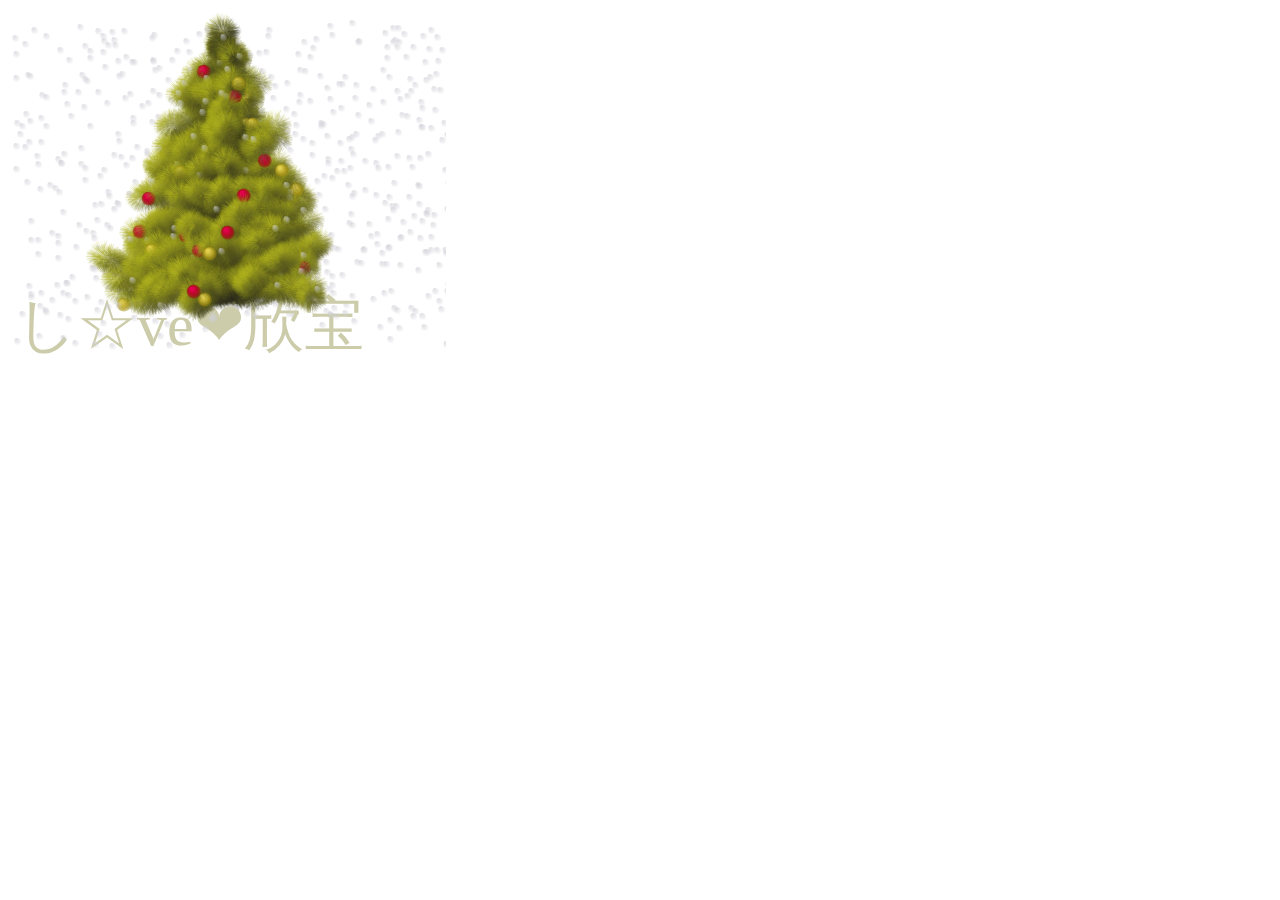
<file: Christmas/index2.html>
<!DOCTYPE HEML PUBLIC>
<html>
    <head>
    <meta charset="utf-8">
        <style>
            html, body
            {
                width: 100%;
                height: 100%;
                margin: 0;
                padding: 0;
                border: 0;
            }
            
            div
            {
                margin: 0;
                padding: 0;
                border: 0;
            }
            .nav
            {
                position: absolute;
                top: 0;
                left: 0;
                width: 100%;
                height: 27px;
                background-color: white;
                color: black;
                text-align: center;
                line-height: 25px;
            }
            a
            {
                color: black;
                text-decoration: none;
                border-bottom: 1px dashed black;
            }
            a:hover
            {
                border-bottom: 1px solid red;
            }
            .previous
            {
                float: left;
                margin-left: 10px;
            }
            .next
            {
                float: right;
                margin-right: 10px;
            }
            .green
            {
                color: green;
            }
            .red
            {
                color: red;
            }
            textarea
            {
                width: 100%;
                height: 100%;
                border: 0;                
                padding: 0;                
                margin: 0;                
                padding-bottom: 20px;              
            }            
            .block-outer            
            {                
                float: left;                
                width: 22%;                
                height: 100%;                
                padding: 5px;                
                border-left: 1px solid black;                
                margin: 30px 3px 3px 3px;                
            }            
            .block-inner            
            {                
                height: 68%;                
            }            
            .one            
            {                
                border: 0;                
            }
        </style>      
    </head>      
<body marginwidth="0" marginheight="0">
    <canvas id="c" height="356" width="446">
    <script>              
        var collapsed = true;            
        function toggle()            
        {                  
            var fs = top.document.getElementsByTagName('frameset')[0];                
            var f = fs.getElementsByTagName('frame');                
            if (collapsed)                
            {                      
                fs.rows = '250px,*';                    
                fs.noResize = false;                    
                f[0].noResize = false;                      
                f[1].noResize = false;
            }                 
            else
            {                      
                fs.rows = '30px,*';
                fs.noResize = true;
                f[0].noResize = true;
                f[1].noResize = true;
            }                  
            collapsed = !collapsed;            
        }
    </script>  
    <script>              
        var b = document.body;            
        var c = document.getElementsByTagName('canvas')[0];            
        var a = c.getContext('2d');            
        document.body.clientWidth;
    </script>  
    <script>
        M=Math;
        Q=M.random;J=[];
        U=16;
        T=M.sin;
        E=M.sqrt;
        for(O=k=0;x=z=j=i=k<200;)
        with(M[k]=k?c.cloneNode(0):c)
        {    
            width=height=k?32:W=446;        
            with(getContext('2d'))        
            if(k>10|!k)        
            for(        
            font='60px Impact',        
            V='rgba(';I=i*U,fillStyle=k?k==13?V+'205,205,215,.15)':        
            V+(147+I)+','+(k%2?128+I:0)+','+I+',.5)':'#cca',i<7;        
            )    
            beginPath(        
            fill(            
            arc(                
            U-i/3,                
            24-i/2,                
            k==13?4-(i++)/2:8-i++,                
            0,                
            M.PI*2,1                
            )            
            )            
            );
            else for(;
            x=T(i),        
            y=Q()*2-1,        
            D=x*x+y*y,        
            B=E(D-x/.9-1.5*y+1),        
            R=67*(B+1)*(L=k/9+.8)>>1,        
            i++<W;        
            )
            if(D<1)    
            beginPath(        
            strokeStyle=V+R+','+(R+B*L>>0)+',40,.1)'        
            ),        
            moveTo(U+x*8,U+y*8),        
            lineTo(U+x*U,U+y*U),        
            stroke();
            for(        
            y=H=k+E(k++)*25,        
            R=Q()*W;        
            P=3,j<H;        
            )    
            J[O++]=[x+=T(R)*P+Q()*6-3,y+=Q()*U-8,z+=T(R-11)*P+Q()*6-3,j/H*20+((j+=U)>H&Q()>.8?Q(P=9)*4:0)>>1]
        }
        setInterval(function G(m,l)
        {    
            A=T(D-11);    
            if(l)
            return(        
            m[2]-l[2])*A+(l[0]-m[0])*T(D);        
            a.clearRect(0,0,W,W);        
            J.sort(G);
            for(        
            i=0;        
            L=J[i++];        
            a.drawImage        
            (            
            M[L[3]+1],207+L[0]*A+L[2]*T(D)>>0,L[1]>>1)    )    
            {        
                if(i==2e3)        
                a.fillText        
                (            
                'し☆ve❤欣宝',            
                U,345);
                if(!(i%7))        
                a.drawImage        
                (
                M[13],
                ((157*(i*i)+T(D*5+i*i)*5)%W)>>0,
                ((113*i+(D*i)/60)%(290+i/99))>>0
                );
            }    
            D+=.02
        },1)
    </script>
</body>
</html>
</file>
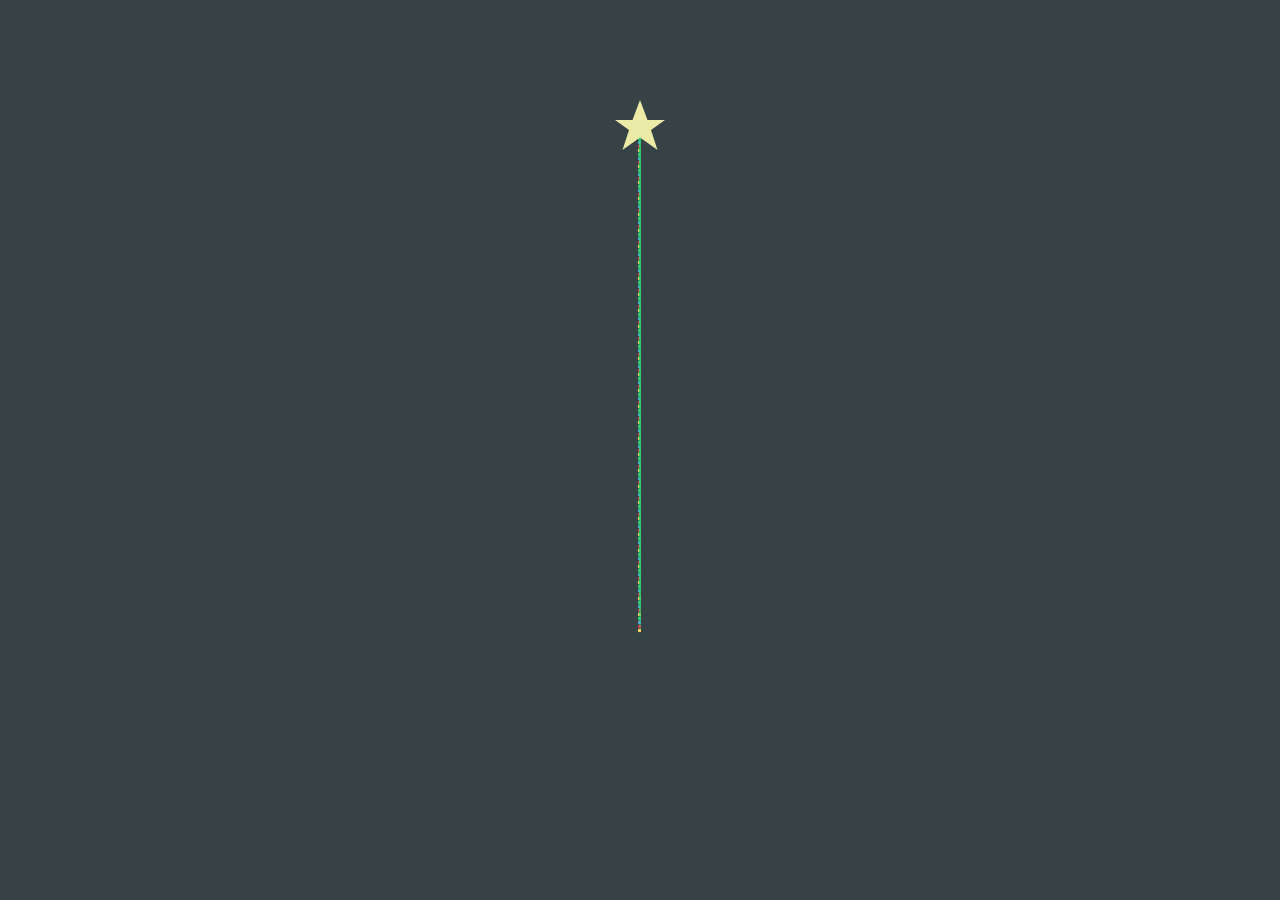
<file: Christmas/index3.html>
<!DOCTYPE html>
<html lang="en">

<head>
    <meta charset="UTF-8">
    <meta http-equiv="X-UA-Compatible" content="IE=edge">
    <meta name="viewport" content="width=device-width, initial-scale=1.0">
    <title>🎄</title>
    <script type='text/javascript'>
      onload = function() {
        var click_cnt = 0;
        var $html = document.getElementsByTagName("html")[0];
        var $body = document.getElementsByTagName("body")[0];
        $html.onclick = function(e) {
          var $elem = document.createElement("b");
          $elem.style.color = "#E94F06";
          $elem.style.zIndex = 9999;
          $elem.style.position = "absolute";
          $elem.style.select = "none";
          var x = e.pageX;
          var y = e.pageY;
          $elem.style.left = (x - 10) + "px";
          $elem.style.top = (y - 20) + "px";
          clearInterval(anim);
          switch (++click_cnt) {
            case 10:
              $elem.innerText = "OωO";
              break;
            case 20:
              $elem.innerText = "(๑•́ ∀ •̀๑)";
              break;
            case 30:
              $elem.innerText = "(๑•́ ₃ •̀๑)";
              break;
            case 40:
              $elem.innerText = "(๑•̀_•́๑)";
              break;
            case 50:
              $elem.innerText = "（￣へ￣）";
              break;
            case 60:
              $elem.innerText = "(╯°口°)╯(┴—┴";
              break;
            case 70:
              $elem.innerText = "૮( ᵒ̌皿ᵒ̌ )ა";
              break;
            case 80:
              $elem.innerText = "╮(｡>口<｡)╭";
              break;
            case 90:
              $elem.innerText = "( ง ᵒ̌皿ᵒ̌)ง⁼³₌₃";
              break;
            case 100:
            case 101:
            case 102:
            case 103:
            case 104:
            case 105:
              $elem.innerText = "(ꐦ°᷄д°᷅)";
              break;
            default:
              $elem.innerText = "❤";
              break;
          }
          $elem.style.fontSize = Math.random() * 10 + 8 + "px";
          var increase = 0;
          var anim;
          setTimeout(function() {
            anim = setInterval(function() {
              if (++increase == 150) {
                clearInterval(anim);
                $body.removeChild($elem);
              }
              $elem.style.top = y - 20 - increase + "px";
              $elem.style.opacity = (150 - increase) / 120;
            }, 8);
          }, 70);
          $body.appendChild($elem);
        };
      };

    </script>
    <style>
        * {
            padding: 0;
            margin: 0;
            list-style: none;
        }

        body {
            display: flex;
            height: 100vh;
            justify-content: center;
            align-items: center;
            background-color: rgb(54, 66, 70);
        }

        .tree {
            position: relative;
            width: 500px;
            height: 700px;
            display: flex;
            justify-content: center;
        }
        /*绘制星星*/
        .star {
            width: 50px;
            height: 50px;
            position: absolute;
            background-color: rgb(236, 234, 167);
            z-index: 999;
            clip-path: polygon(50% 0, 65% 40%, 100% 40%, 72% 60%,
                    85% 100%, 50% 75%, 15% 100%, 28% 60%, 0 40%, 35% 40%);
        }
        .tree li{
            position: absolute;
            top: 25px;
            width: 2px;
            /*颜色渐变*/
            background: linear-gradient(rgba(46,204,113,0),rgba(46,204,113,.25));
            transform-origin: 0 0;
            /*按照规定的动画 4秒内播放完毕 低速开始和结束 无限次播放*/
            animation: swing 10s ease-in-out infinite;
            height: calc(var(--i)*4px);
            /*动画开始前的等待时间*/
            animation-delay:calc(var(--i)*-0.23s);
        }

        @keyframes swing{
            0%,
            100%{
                transform: rotate(-30deg);
            }
            0%{
                opacity: 1;
            }
            5%,45%{
                opacity: 0.25;
            }
            50%,100%{
                opacity: 1;
            }
            50%{
                transform: rotate(30deg);
            }
        }
        .tree li::before{
            content: '';
            font-size: 1px;
            position: absolute;
            left: -1px;
            bottom: 1px;
            width: 3px;
            height: 3px;
        }
        .tree li:nth-child(4n)::before{
            background-color: #D8334A;
            color: #D8334A;
        }
        .tree li:nth-child(4n+1)::before{
            background-color: #FFCE54;
            color: #FFCE54
        }
        .tree li:nth-child(4n+2)::before{
            background-color: #2ECC71;
            color: #2ECC71
        }
        .tree li:nth-child(4n+3)::before{
            background-color: #5D9CEC;
            color: #5D9CEC
        }


    </style>
</head>

<body>
    <ul class="tree">
        <div class="star"></div>
    </ul>
</body>
<script>
    let tree = document.querySelector('.tree')
    for (let i = 0; i < 128; i++) {
        let li = document.createElement('li')
        li.style = "--i:" + i
        tree.appendChild(li)
    }
</script>

</html>
</file>
<file: carousel/carousel.css>
body, html {
    padding: 0;
    margin: 0;
}
#carousel {
    width: 480px; 
    height: 300px;
    float: left; 
}

[id$=_container] {
    position: absolute;
    top: 0;
    height: 100%;
    padding: 0;
    transition: left 1s ease-in-out;
}

[id$=_pre], 
[id$=_next] {
    position: absolute;
    top: 40%;
    width: 5%;
    height: 20%;
    color: white;
    opacity: .8;
    text-align: center;
    line-height: 100%;
    z-index: 1;
    cursor: pointer;
}
[id$=_pre] {
    left: 5%;
}

[id$=_next] {
    right: 5%;
}

[id$=_page] {
    position: absolute; 
    bottom: 0;
    width: 100%;
    padding: 0;
    margin: 2% 0;
    color: white;
    text-align: center;
    opacity: .8;
    z-index: 1;
}

[class$=pagination] {
    display: inline-block;
    width: 10px;
    height: 10px;
    margin: 0 5px;
    background-color: white;
    opacity: .6;
    border-radius: 50%;
    cursor: pointer;
}

[id$=_active] {
    opacity: 1;
}

[class$=_img-item] {
    float: left;
    height: 100%;
}

[class$=_img-item] img {
    width: 100%;
    height: 100%;
}
</file>
<file: Christmas/good/tree/style.css>
body {
    height: 100vh;
    display: flex;
    justify-content: center;
    align-items: center;
    padding: 0;
    margin: 0;
    background: #112055;
  }
  svg {
    max-height: 60vh;
    overflow:visible;
  }
  path.top {
    --star-color: #ff0;
  }
  path {
    --star-color: #379157;
    fill: var( --star-color, green );
    stroke: var( --star-color, green );
    fill:#0f0;
    stroke:#0f0;
    stroke-width: .2;
    transform: scale(0);
    transform-origin: 50% 50%;
    animation: star 8s ease-in infinite;
    animation-delay: calc( ( var(--no) - 165)  * -.015s );
    transform-box: fill-box;
  }
  @keyframes star {
    0% {
      transform: scale(0);
      animation-timing-function: cubic-bezier(.74,1.72,.57,1.01)
    }
    10% {
      transform: scale(1);
    }
    65% {
      transform: translateY(0px) scale(1);
    }
    75% {
      transform: translateY(50px) scale(0);
    }
    100% {
      transform: translateY( 0px ) scale(0);
    }
  }
  body:after {
    content: "done with fun by Uwe Chardon";
    color: #fff;
    font-family: sans-serif;
    position: absolute;
    bottom: 1vh;
    right: 1vw;
  }
</file>
<file: style.css>
.demo-regular{
    display: block;
    position: relative;
}

.demo-regular div{
    margin-bottom: 10px;
}

.demo-regular .triangle{
    width: 0;
    height: 0;
    border-width: 0 50px 86.6px;
    border-style: solid;
    border-color: transparent transparent black;
}

.demo-regular .rect{
    width: 0;
    height: 0;
    border-width: 50px;
    border-style: solid;
    border-color: black;
}

.demo-regular .pentagon{
    position: relative;
    display: block;
    width: 0;
    height: 0;
    border-width: 0 80.9px 58.8px;
    border-style: solid;
    border-color: transparent transparent black;
    margin-bottom: 105.1px;
}

.demo-regular .pentagon::before{
    content: '';
    position: absolute;
    top: 58.8px;
    left: -80.9px;
    width: 100px;
    height: 0;
    border-width: 95.1px 30.9px 0;
    border-style: solid;
    border-color: black transparent transparent;
}

.demo-regular .six{
    width: 100px;
    height: 0;
    border-width: 0 50px 86.6px;
    border-style: solid;
    border-color: transparent transparent black;
    position: relative;
    display: block;
    margin-bottom: 96.6px;
}

.demo-regular .six::before{
    content: '';
    position: absolute;
    top: 86.6px;
    left: -50px;
    width: 100px;
    height: 0;
    border-width: 86.6px 50px 0;
    border-style: solid;
    border-color: black transparent transparent;
}

.demo-regular .seven{
    width: 0;
    height: 0;
    border-width: 0 90px 43px;
    border-style: solid;
    border-color: transparent transparent black;
    position: relative;
    margin-bottom: 260px;
    margin-left: 20px;
}

.demo-regular .seven::before{
    content: '';
    position: absolute;
    top: 43px;
    left: -112px;
    width: 180px;
    border-width: 0 22px 97px;
    border-style: solid;
    border-color: transparent transparent black;
}

.demo-regular .seven::after{
    content: '';
    position: absolute;
    top: 140px;
    left: -112px;
    width: 100px;
    border-width: 78px 62px 0;
    border-style: solid;
    border-color: black transparent transparent;
}

.demo-regular .eight{
    position: relative;
    width: 242px;
    height: 100px;
    background-color: black;
    margin-bottom: 100px;
}

.demo-regular .eight::before{
    content: '';
    width: 100px;
    height: 0;
    position: absolute;
    top: -71px;
    border-width: 0 71px 71px;
    border-style: solid;
    border-color: transparent transparent black;
}

.demo-regular .eight::after{
    content: '';
    width: 100px;
    height: 0;
    position: absolute;
    top: 100px;
    border-width: 71px 71px 0;
    border-style: solid;
    border-color: black transparent transparent;
}

.demo-cube{
    position: absolute;
}

.cube-inner{
    transform-style: preserve-3d;
    transform-origin: 25px 25px;
    transform: rotateX(-33.5deg) rotateY(45deg);
    position: absolute;
    top: 50px;
    left: 50px;
}

.cube-inner li{
    width: 50px;
    height: 50px;
    /* background: radial-gradient(transparent 30%, rgba(0,0,0,0.3) 100%); */
    list-style: none;
    position: absolute;
}

.cube-inner .top{
    transform: rotateX(90deg) translateZ(25px);
    background-color: aqua;
}

.cube-inner .bottom{
    transform: rotateX(-90deg) translateZ(25px);
    background-color: black;
}

.cube-inner .front{
    transform: translateZ(25px);
    background-color: blue;
}

.cube-inner .back{
    transform: rotateX(-180deg) translateZ(25px);
    background-color: blueviolet;
}

.cube-inner .left{
    transform: rotateY(-90deg) translateZ(25px);
    background-color: brown;
}

.cube-inner .right{
    transform: rotateY(90deg) translateZ(25px);
    background-color: yellow;
}


.cube-inner1{
    position: absolute;
    top: 150px;
    left: 50px;
    transform-style: preserve-3d;
    transform-origin: 50px 50px;
    transform: rotateX(-33.5deg) rotateY(45deg);
    animation: slowRotate 6s ease-in-out infinite 12s;
}

.cube-inner1 li{
    width: 100px;
    height: 100px;
    position: absolute;
    list-style: none;
    opacity: .3;
}

.cube-inner1 .top{
    background: red;
    animation: top 2s ease-in-out 10s;
    animation-fill-mode: forwards;
}

.cube-inner1 .bottom{
    background-color: yellow;
    animation: bottom 2s ease-in-out 8s;
    animation-fill-mode: forwards;
}

.cube-inner1 .front{
    background-color: aqua;
    animation: front 2s ease-in-out 6s;
    animation-fill-mode: forwards;
}

.cube-inner1 .back{
    background-color: blue;
    animation: back 2s ease-in-out 4s;
    animation-fill-mode: forwards;
}

.cube-inner1 .right{
    background-color: cadetblue;
    animation: right 2s ease-in-out 2s;
    animation-fill-mode: forwards;
}

.cube-inner1 .left{
    background-color: blueviolet;
    animation: left 2s ease-in-out;
    animation-fill-mode: forwards;
}

.demo-cube .cones-inner {
    display: block;
    position: absolute;
    top: 350px;
    left: 50px;
    margin: -25px 0 0 -25px;
    -webkit-transform-style: preserve-3d;
    transform-style: preserve-3d;
    -webkit-transform-origin: 25px 25px;
    transform-origin: 25px 25px;
  }
  
  .demo-cube .cones-inner > li {
    position: absolute;
    top: 0;
    z-index: 10;
    border-left: 28.8675px solid transparent;
    border-right: 28.8675px solid transparent;
    list-style: none;
  }
  
  .demo-cube .cones-inner .front {
    border-bottom: 50px solid rgba(80, 80, 80, 0.7);
    -webkit-transform: rotate3d(-1, 1.732, 0, 70.5deg);
    transform: rotate3d(-1, 1.732, 0, 70.5deg);
    -webkit-transform-origin: 25% 50%;
    transform-origin: 25% 50%;
  }
  
  .demo-cube .cones-inner .left {
    border-bottom: 50px solid rgba(120, 120, 120, 0.7);
    -webkit-transform: rotate3d(1, 1.732, 0, -70.5deg);
    transform: rotate3d(1, 1.732, 0, -70.5deg);
    -webkit-transform-origin: 75% 50%;
    transform-origin: 75% 50%;
  }
  
  .demo-cube .cones-inner .right {
    border-bottom: 50px solid rgba(160, 160, 160, 0.7);
    -webkit-transform: rotate3d(1, 0, 0, 70.5deg);
    transform: rotate3d(1, 0, 0, 70.5deg);
    -webkit-transform-origin: 50% 100%;
    transform-origin: 50% 100%;
  }
  
  .demo-cube .cones-inner .bottom {
    border-bottom: 50px solid rgba(200, 200, 200, 0.7);
  }

  .cones-inner1{
    position: absolute;
    top: 450px;
    left: 50px;
    margin: -25px 0 0 -25px;
    transform-style: preserve-3d;
    transform-origin: 25px 25px;
    transform: rotateX(20deg) rotateY(20deg);
    animation: slowRotate 6s ease-in-out infinite 8s;
  }

  .cones-inner1 li{
    position: absolute;
    list-style: none;
    border-left: 25px solid transparent;
    border-right: 25px solid transparent;
  }

  .cones-inner1 li.bottom{
    transform-origin: center bottom;
    animation: conesBottom 2s ease-in-out;
    animation-fill-mode: forwards;
    border-bottom: 43.3px solid rgba(80, 80, 80, 0.3);
  }

  .cones-inner1 li.right{
    transform-origin: right bottom;
    animation: conesRight 2s ease-in-out 2s;
    animation-fill-mode: forwards;
    border-bottom: 43.3px solid rgba(120, 120, 120, 0.3);
  }

  .cones-inner1 li.left{
    transform-origin: left bottom;
    animation: conesLeft 2s ease-in-out 4s;
    animation-fill-mode: forwards;
    border-bottom: 43.3px solid rgba(160, 160, 160, 0.3);
  }

  .cones-inner1 li.front{
    transform-origin: center bottom;
    animation: conesFront 2s ease-out 6s;
    animation-fill-mode: forwards;
    border-bottom: 43.3px solid rgba(200, 200, 200, 0.3);
  }

  .sphere-inner{
    position: absolute;
    margin: 25px 0;
    top: 500px;
    left: 50px;
    transform-style: preserve-3d;
    transform-origin: 25px 25px;
    transform: rotateX(-15deg) rotateY(70deg);
    animation: ballRotate 6s linear infinite 2s;
  }

  .sphere-inner li{
    list-style: none;
    position: absolute;
    width: 50px;
    height: 50px;
    border-radius: 50%;
    background: radial-gradient(transparent 30%, rgba(0, 0, 0, 0.3) 100%);
  }

  .sphere-inner li.a{
    transform: rotateY(-90deg);
  }

  .sphere-inner li.b{
    transform: rotateY(45deg);
  }

  .sphere-inner li.c{
    transform: rotateY(225deg);
  }

  .sphere-inner li.d{
    transform: rotateY(315deg);
  }


  .demo-perspective-photo {
    position: absolute;
    width: 100%;
    height: 200px;
    top: 230px;
    left: 120px;
    background-color: #fff;
    zoom: 2;
  }
  
  .demo-perspective-photo #stage {
    width: 100%;
    height: 200px;
    -webkit-perspective: 800px;
    -moz-perspective: 800px;
    perspective: 800px;
    -webkit-transition: top 0.5s;
    -moz-transition: top 0.5s;
    transition: top 0.5s;
    position: relative;
  }
  
  .demo-perspective-photo #container {
    position: absolute;
    width: 64px;
    height: 36px;
    left: 50%;
    top: 50%;
    margin-left: -32px;
    margin-top: -18px;
    cursor: pointer;
    -webkit-transition: -webkit-transform 1s;
    -moz-transition: -moz-transform 1s;
    transition: transform 1s;
    -webkit-transform-style: preserve-3d;
    -moz-transform-style: preserve-3d;
    transform-style: preserve-3d;
    -webkit-animation: photoRotate 18s ease-in-out infinite 2s;
    animation: photoRotate 18s ease-in-out infinite 2s;
  }
  
  .demo-perspective-photo .piece {
    width: 128px;
    overflow: hidden;
    box-shadow: 0 1px 3px rgba(0, 0, 0, 0.5);
    -webkit-transition: opacity 1s, -webkit-transform 1s;
    -moz-transition: opacity 1s, -moz-transform 1s;
    transition: opacity 1s, transform 1s;
    position: absolute;
    bottom: 0;
  }
  
  .demo-perspective-photo .example {
    width: 64px;
    height: 36px;
    overflow: hidden;
    box-shadow: 0 1px 3px rgba(0, 0, 0, 0.5);
    -webkit-transition: opacity 1s, -webkit-transform 1s;
    -moz-transition: opacity 1s, -moz-transform 1s;
    transition: opacity 1s, transform 1s;
    position: absolute;
    bottom: 0;
  }
  
  .demo-perspective-photo .example:nth-child(1) {
    -webkit-transform: rotateY(0deg) translateZ(98px);
    transform: rotateY(0deg) translateZ(98px);
    background-color: rgba(153, 204, 204, 0.8);
  }
  
  .demo-perspective-photo .example:nth-child(2) {
    -webkit-transform: rotateY(60deg) translateZ(98px);
    transform: rotateY(60deg) translateZ(98px);
    background-color: rgba(153, 204, 204, 0.8);
  }
  
  .demo-perspective-photo .example:nth-child(3) {
    -webkit-transform: rotateY(120deg) translateZ(98px);
    transform: rotateY(120deg) translateZ(98px);
    background-color: rgba(153, 204, 204, 0.8);
  }
  
  .demo-perspective-photo .example:nth-child(4) {
    -webkit-transform: rotateY(180deg) translateZ(98px);
    transform: rotateY(180deg) translateZ(98px);
    background-color: rgba(153, 204, 204, 0.8);
  }
  
  .demo-perspective-photo .example:nth-child(5) {
    -webkit-transform: rotateY(240deg) translateZ(98px);
    transform: rotateY(240deg) translateZ(98px);
    background-color: rgba(153, 204, 204, 0.8);
  }
  
  .demo-perspective-photo .example:nth-child(6) {
    -webkit-transform: rotateY(300deg) translateZ(98px);
    transform: rotateY(300deg) translateZ(98px);
    background-color: rgba(153, 204, 204, 0.8);
  }

  .threeDPhotoWall{
    width: 100px;
    height: 50px;
    position: absolute;
    top: 800px;
    left: 120px;
    perspective: 800px;
  }

  .threeDPhotoWall .container{
    transform-style: preserve-3d;
    animation: photoRotate 18s ease-in-out infinite 2s;
  }

  .threeDPhotoWall .photo {
    background-color: rgba(153, 204, 204, 0.8);
    width: 100px;
    height: 50px;
    position: absolute;
  }

  .threeDPhotoWall .photo:nth-child(1) {
    transform: rotateY(0) translateZ(100px);
  }

  .threeDPhotoWall .photo:nth-child(2) {
    transform: rotateY(60deg) translateZ(100px);
  }

  .threeDPhotoWall .photo:nth-child(3) {
    transform: rotateY(120deg) translateZ(100px);
  }

  .threeDPhotoWall .photo:nth-child(4) {
    transform: rotateY(180deg) translateZ(100px);
  }

  .threeDPhotoWall .photo:nth-child(5) {
    transform: rotateY(240deg) translateZ(100px);
  }

  .threeDPhotoWall .photo:nth-child(6) {
    transform: rotateY(300deg) translateZ(100px);
  }


  .demo-music {
    position: absolute;
    width: 100%;
    height: 200px;
    top: 300px;
    background-color: #efefef;
    zoom: 2;
  }
  
  .demo-music .music {
    width: 80px;
    height: 50px;
    top: 50%;
    left: 50%;
    -webkit-transform: translate(-40px, -25px);
    transform: translate(-40px, -25px);
    position: absolute;
  }
  
  .demo-music #waves {
    width: 80px;
    height: 50px;
    position: absolute;
    top: 12px;
    left: 12px;
  }
  
  .demo-music #waves li {
    position: relative;
    float: left;
    height: 100%;
    width: 12%;
    overflow: hidden;
    margin-right: 1px;
  }
  
  .demo-music #waves li span {
    position: absolute;
    bottom: 0;
    display: block;
    height: 100%;
    width: 100px;
    background: radial-gradient(transparent 50%, rgba(255, 162, 162, 0.9) 100%);
  }
  
  .demo-music #waves .li1 span {
    animation: waves 0.6s linear 0s infinite alternate;
    -webkit-animation: waves 0.6s linear 0s infinite alternate;
  }
  
  .demo-music #waves .li2 span {
    animation: waves 0.9s linear 0s infinite alternate;
    -webkit-animation: waves 0.9s linear 0s infinite alternate;
  }
  
  .demo-music #waves .li3 span {
    animation: waves 1s linear 0s infinite alternate;
    -webkit-animation: waves 1s linear 0s infinite alternate;
  }
  
  .demo-music #waves .li4 span {
    animation: waves 0.8s linear 0s infinite alternate;
    -webkit-animation: waves 0.8s linear 0s infinite alternate;
  }
  
  .demo-music #waves .li5 span {
    animation: waves 0.7s linear 0s infinite alternate;
    -webkit-animation: waves 0.7s linear 0s infinite alternate;
  }
  
  .demo-music #waves .li6 span {
    animation: waves 0.5s linear 0s infinite alternate;
    -webkit-animation: waves 0.5s linear 0s infinite alternate;
  }


  .demo-loading {
    position: absolute;
    width: 100%;
    height: 200px;
    top: 400px;
    left: 50px;
    background-color: #fff;
    zoom: 2;
  }
  
  .demo-loading .demo6 {
    width: 25px;
    height: 25px;
    position: absolute;
    top: 50%;
    left: 30%;
    -webkit-transform: translate(-12.5px, -12.5px);
    transform: translate(-12.5px, -12.5px);
    display: flex;
    justify-content: center;
    align-items: center;
  }
  
  .demo-loading .demo6-x {
    width: 20px;
    height: 20px;
    display: flex;
    justify-content: center;
    align-items: center;
    border-radius: 100%;
    border: 2px solid #2196F3;
    border-top-color: transparent;
    border-bottom-color: transparent;
    -webkit-animation: "aniSix-x" 1s ease-in-out 0.2s infinite;
    animation: "aniSix-x" 1s ease-in-out 0.2s infinite;
  }
  
  .demo-loading .demo6-y {
    width: 10px;
    height: 10px;
    border-radius: 100%;
    background-color: #2196F3;
    -webkit-animation: "aniSix-y" 1s ease-in-out 0.2s infinite;
    animation: "aniSix-y" 1s ease-in-out 0.2s infinite;
  }
  
  .demo-loading .demo8 {
    position: absolute;
    top: 50%;
    left: 50%;
    width: 25px;
    height: 25px;
    -webkit-transform: translate(-12.5px, -12.5px);
    transform: translate(-12.5px, -12.5px);
    display: flex;
    align-items: center;
    justify-content: center;
    margin-top: 60px;
  }
  
  .demo-loading .demo8-x {
    position: absolute;
    top: 0;
    left: 0;
    width: 25px;
    height: 25px;
    border-radius: 100%;
    background: radial-gradient(transparent 10%, rgba(33, 150, 243, 0.9) 100%);
    -webkit-animation: "aniTwo" 1s ease 0s infinite;
    animation: "aniTwo" 1s ease 0s infinite;
  }
  
  .demo-loading .demo8-y {
    position: absolute;
    top: 1px;
    left: 1px;
    width: 23px;
    height: 23px;
    border-radius: 100%;
    background: radial-gradient(transparent 10%, rgba(33, 150, 243, 0.8) 100%);
    -webkit-animation: "aniTwo" 1s ease 0.2s infinite;
    animation: "aniTwo" 1s ease 0.2s infinite;
  }
  
  .demo-loading .demo8-z {
    position: absolute;
    top: 2.5px;
    left: 2.5px;
    width: 20px;
    height: 20px;
    border-radius: 100%;
    background: radial-gradient(transparent 10%, rgba(33, 150, 243, 0.7) 100%);
    -webkit-animation: "aniTwo" 1s ease 0.3s infinite;
    animation: "aniTwo" 1s ease 0.3s infinite;
  }
  
  .demo-loading .demo8-m {
    position: absolute;
    top: 0px;
    left: 0px;
    width: 25px;
    height: 25px;
    border-radius: 100%;
    background: radial-gradient(transparent 10%, rgba(33, 150, 243, 0.6) 100%);
    -webkit-animation: "aniTwo" 1s ease 0.4s infinite;
    animation: "aniTwo" 1s ease 0.4s infinite;
  }
  
  .demo-loading .demo10 {
    position: absolute;
    top: 50%;
    left: 70%;
    -webkit-transform: translate(-22.5px, -22.5px);
    transform: translate(-22.5px, -22.5px);
    width: 45px !important;
    height: 45px !important;
    padding-top: 10px;
    margin-top: 100px;
  }
  
  .demo-loading .demo10 > div {
    width: 10px;
    height: 10px;
    margin-left: 5px;
    margin-bottom: 5px;
    border-radius: 100%;
    background-color: #2196F3;
    -webkit-filter: blur(2px);
    filter: blur(2px);
    float: left;
  }
  
  .demo-loading .demo10-a, .demo-loading .demo10-f, .demo-loading .demo10-h {
    -webkit-animation: "aniTen-e" 1s linear 0s infinite;
    animation: "aniTen-e" 1s linear 0s infinite;
  }
  
  .demo-loading .demo10-b, .demo-loading .demo10-d, .demo-loading .demo10-i {
    -webkit-animation: "aniTen-e" 1s linear 0.15s infinite;
    animation: "aniTen-e" 1s linear 0.15s infinite;
  }
  
  .demo-loading .demo10-c, .demo-loading .demo10-e, .demo-loading .demo10-g {
    -webkit-animation: "aniTen-e" 1s linear 0.3s infinite;
    animation: "aniTen-e" 1s linear 0.3s infinite;
  }

@keyframes conesBottom {
    100%, to{
        transform: rotateX(-90deg);
    }
}

@keyframes conesRight {
    50% {
        transform: rotateY(60deg);
    }

    100%, to{
        transform: rotateY(60deg) rotateX(19.5deg);
    }
}

@keyframes conesLeft {
    50% {
        transform: rotateY(-60deg);
    }

    100%, to{
        transform: rotateY(-60deg) rotateX(19.5deg);
    }
}

@keyframes conesFront {
    100%, to{
        transform: rotateX(-19.5deg);
    }
}

@keyframes fastpin {
    0% {
        transform: rotateX(-33.5deg) rotateY(45deg);
    }

    40%, to {
        transform: rotateX(-33.5deg) rotateY(-315deg);
    }
}

@keyframes top {
    50% {
        transform: rotateX(90deg);
    }
    100%, to {
        transform: rotateX(90deg) translateZ(50px);
    }
}

@keyframes bottom {
    50% {
        transform: rotateX(-90deg);
    }
    100%, to {
        transform: rotateX(-90deg) translateZ(50px);
    }
}

@keyframes front {
    100%, to{
        transform: translateZ(50px);
    }
}

@keyframes back {
    50% {
        transform: rotateX(180deg);
    }
    100%, to{
        transform: rotateX(180deg) translateZ(50px);
    }
}

@keyframes right{
    50% {
        transform: rotateY(90deg);
    }
    100%, to{
        transform: rotateY(90deg) translateZ(50px)
    }
}

@keyframes left{
    50% {
        transform: rotateY(-90deg);
    }
    100%, to {
        transform: rotateY(-90deg) translateZ(50px);
    }
}

@keyframes slowRotate {
    0% {
      -webkit-transform: rotateY(35deg);
      transform: rotateY(35deg);
    }
    100% {
      -webkit-transform: rotateY(395deg);
      transform: rotateX(20deg) rotateY(395deg);
    }
  }

  @keyframes ballRotate {
    0% {
      -webkit-transform: rotateX(-15deg) rotateY(70deg);
      transform: rotateX(-15deg) rotateY(70deg);
    }
    100% {
      -webkit-transform: rotateX(-15deg) rotateY(430deg);
      transform: rotateX(-15deg) rotateY(430deg);
    }
  }

  @keyframes photoRotate {
    0% {
      -webkit-transform: rotateY(0deg);
      transform: rotateY(0deg);
    }
    16.7% {
      -webkit-transform: rotateY(60deg);
      transform: rotateY(60deg);
    }
    33.3% {
      -webkit-transform: rotateY(120deg);
      transform: rotateY(120deg);
    }
    50% {
      -webkit-transform: rotateY(180deg);
      transform: rotateY(180deg);
    }
    66.7% {
      -webkit-transform: rotateY(240deg);
      transform: rotateY(240deg);
    }
    83.3% {
      -webkit-transform: rotateY(300deg);
      transform: rotateY(300deg);
    }
    100% {
      -webkit-transform: rotateY(360deg);
      transform: rotateY(360deg);
    }
  }

  @-webkit-keyframes waves {
    10% {
      height: 20%;
    }
    20% {
      height: 60%;
    }
    40% {
      height: 40%;
    }
    50% {
      height: 100%;
    }
    100% {
      height: 50%;
    }
  }

  @-webkit-keyframes aniSix-x {
    0% {
      -webkit-transform: rotate(0deg);
    }
    50% {
      -webkit-transform: rotate(180deg);
    }
    100% {
      -webkit-transform: rotate(360deg);
    }
  }
  
  @keyframes aniSix-x {
    0% {
      transform: rotate(0deg);
    }
    50% {
      transform: rotate(180deg);
    }
    100% {
      transform: rotate(360deg);
    }
  }
  
  @-webkit-keyframes aniSix-y {
    0% {
      -webkit-transform: scale(0.1);
    }
    50% {
      -webkit-transform: scale(1);
    }
    100% {
      -webkit-transform: scale(0.1);
    }
  }
  
  @keyframes aniSix-y {
    0% {
      transform: scale(0.1);
    }
    50% {
      transform: scale(1);
    }
    100% {
      transform: scale(0.1);
    }
  }
  
  @-webkit-keyframes aniTwo {
    0% {
      -webkit-transform: scale(0.1);
      opacity: 1;
    }
    100% {
      -webkit-transform: scale(1.2);
      opacity: 0.2;
    }
  }
  
  @keyframes aniTwo {
    0% {
      transform: scale(0.1);
      opacity: 1;
    }
    100% {
      transform: scale(1.2);
      opacity: 0.2;
    }
  }
  
  @-webkit-keyframes aniTen-e {
    0% {
      opacity: 0.1;
      -webkit-transform: scale(1.2);
    }
    100% {
      opacity: 1;
      -webkit-transform: scale(0.4);
    }
  }
  
  @keyframes aniTen-e {
    0% {
      opacity: 0.1;
      transform: scale(1.2);
    }
    100% {
      opacity: 1;
      transform: scale(0.4);
    }
  }
</file>
